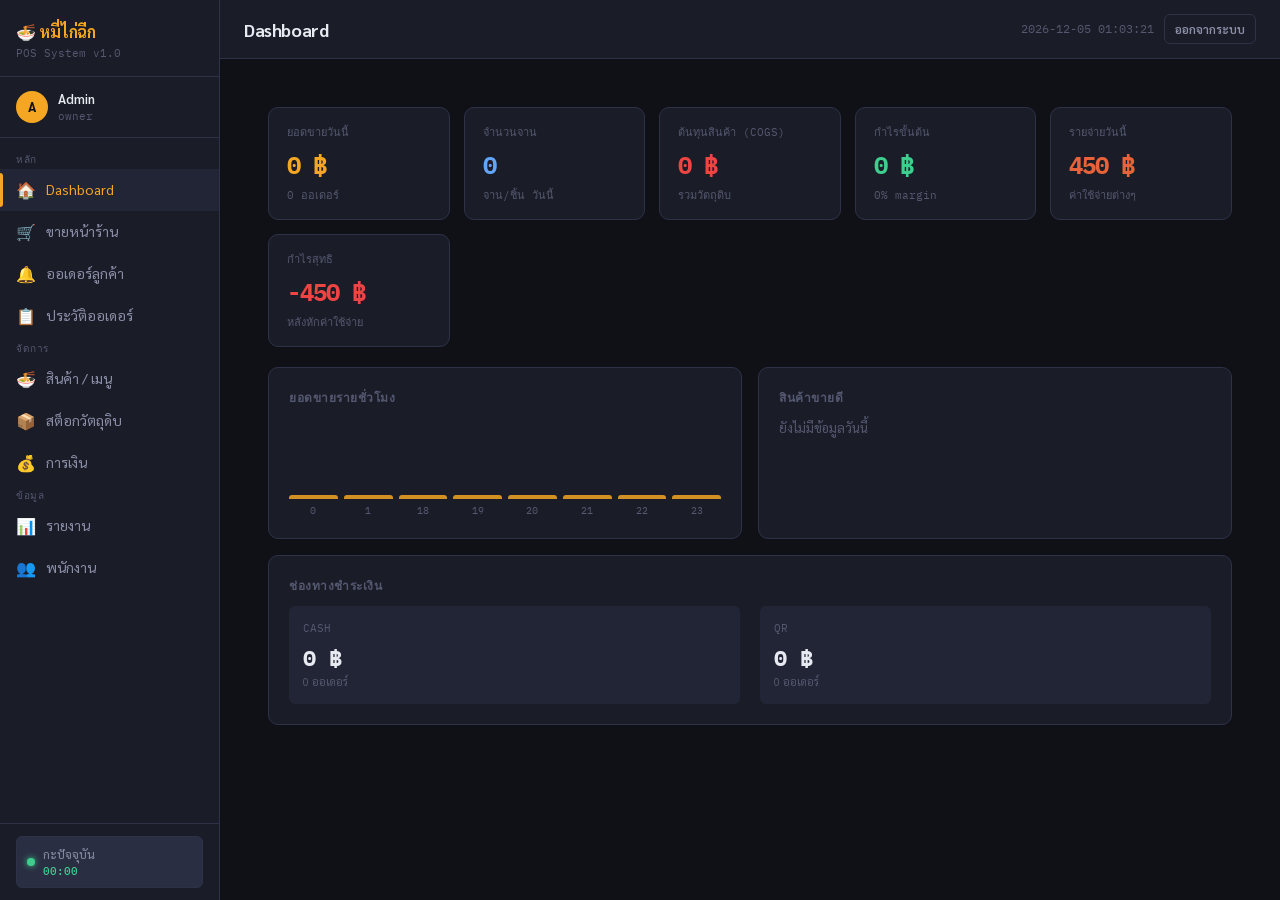
<file: index.html>
<!DOCTYPE html>
<html lang="th">
<head>
<meta charset="UTF-8">
<meta name="viewport" content="width=device-width, initial-scale=1, viewport-fit=cover">
<title>หมี่ไก่ฉีก — Staff</title>
<link href="https://fonts.googleapis.com/css2?family=Sarabun:wght@300;400;500;600;700&family=IBM+Plex+Mono:wght@400;500&display=swap" rel="stylesheet">
<style>
:root {
  --bg: #0f1117;
  --surface: #1a1d27;
  --surface2: #222535;
  --surface3: #2a2e42;
  --border: #2e3248;
  --accent: #f5a623;
  --accent2: #e8623a;
  --green: #3ecf8e;
  --red: #ef4444;
  --blue: #60a5fa;
  --purple: #a78bfa;
  --text: #e8eaf2;
  --text2: #8b8fa8;
  --text3: #545870;
  --mono: 'IBM Plex Mono', monospace;
  --sans: 'Sarabun', sans-serif;
  --radius: 10px;
  --radius-sm: 6px;
  padding-top: env(safe-area-inset-top, 0px);
  padding-bottom: env(safe-area-inset-bottom, 0px);
  box-sizing: border-box;
}
*, *::before, *::after { box-sizing: border-box; margin: 0; padding: 0; }
html, body { height: 100%; background: var(--bg); color: var(--text); font-family: var(--sans); font-size: 15px; line-height: 1.5; }

/* === LAYOUT === */
#app { display: flex; height: 100vh; overflow: hidden; }
#sidebar { width: 220px; min-width: 220px; background: var(--surface); border-right: 1px solid var(--border); display: flex; flex-direction: column; z-index: 10; }
#main { flex: 1; overflow: hidden; display: flex; flex-direction: column; }

/* === SIDEBAR === */
.sidebar-logo { padding: 20px 16px 14px; border-bottom: 1px solid var(--border); }
.sidebar-logo .shop-name { font-weight: 700; font-size: 16px; color: var(--accent); letter-spacing: -0.3px; }
.sidebar-logo .shop-sub { font-size: 11px; color: var(--text3); margin-top: 1px; font-family: var(--mono); }

.sidebar-user { padding: 12px 16px; border-bottom: 1px solid var(--border); display: flex; align-items: center; gap: 10px; }
.user-avatar { width: 32px; height: 32px; border-radius: 50%; background: var(--accent); display: flex; align-items: center; justify-content: center; font-weight: 700; font-size: 13px; color: var(--bg); flex-shrink: 0; }
.user-info .user-name { font-size: 13px; font-weight: 600; }
.user-info .user-role { font-size: 11px; color: var(--text3); font-family: var(--mono); }

.nav-section { padding: 10px 0; flex: 1; overflow-y: auto; }
.nav-label { padding: 4px 16px 2px; font-size: 10px; color: var(--text3); font-family: var(--mono); letter-spacing: 0.5px; text-transform: uppercase; }
.nav-item { display: flex; align-items: center; gap: 10px; padding: 9px 16px; cursor: pointer; color: var(--text2); font-size: 14px; transition: background .15s, color .15s; border-radius: 0; position: relative; }
.nav-item:hover { background: var(--surface2); color: var(--text); }
.nav-item.active { background: var(--surface2); color: var(--accent); }
.nav-item.active::before { content: ''; position: absolute; left: 0; top: 4px; bottom: 4px; width: 3px; background: var(--accent); border-radius: 0 3px 3px 0; }
.nav-icon { font-size: 16px; width: 20px; text-align: center; flex-shrink: 0; }

.sidebar-bottom { padding: 12px 16px; border-top: 1px solid var(--border); }
.shift-badge { background: var(--surface3); border: 1px solid var(--border); border-radius: var(--radius-sm); padding: 8px 10px; display: flex; align-items: center; gap: 8px; }
.shift-dot { width: 8px; height: 8px; border-radius: 50%; background: var(--green); box-shadow: 0 0 6px var(--green); }
.shift-info { font-size: 12px; color: var(--text2); }
.shift-time { font-family: var(--mono); font-size: 11px; color: var(--green); font-weight: 500; }

/* === TOPBAR === */
#topbar { padding: 14px 24px; border-bottom: 1px solid var(--border); display: flex; align-items: center; justify-content: space-between; background: var(--surface); flex-shrink: 0; }
.page-title { font-size: 18px; font-weight: 700; letter-spacing: -0.4px; }
.topbar-right { display: flex; align-items: center; gap: 10px; }

/* === CONTENT === */
#content { flex: 1; overflow-y: auto; padding: 24px; }

/* === CARDS === */
.card { background: var(--surface); border: 1px solid var(--border); border-radius: var(--radius); padding: 20px; }
.card-title { font-size: 12px; font-weight: 600; color: var(--text3); font-family: var(--mono); letter-spacing: 0.5px; text-transform: uppercase; margin-bottom: 12px; }

/* === KPI GRID === */
.kpi-grid { display: grid; grid-template-columns: repeat(auto-fill, minmax(180px, 1fr)); gap: 14px; margin-bottom: 20px; }
.kpi-card { background: var(--surface); border: 1px solid var(--border); border-radius: var(--radius); padding: 16px 18px; }
.kpi-label { font-size: 11px; color: var(--text3); font-family: var(--mono); margin-bottom: 6px; }
.kpi-value { font-size: 24px; font-weight: 700; font-family: var(--mono); letter-spacing: -1px; }
.kpi-sub { font-size: 11px; color: var(--text3); margin-top: 4px; font-family: var(--mono); }
.kpi-value.accent { color: var(--accent); }
.kpi-value.green { color: var(--green); }
.kpi-value.red { color: var(--red); }
.kpi-value.blue { color: var(--blue); }

/* === BUTTONS === */
.btn { padding: 9px 16px; border-radius: var(--radius-sm); border: none; cursor: pointer; font-family: var(--sans); font-size: 14px; font-weight: 600; transition: opacity .15s, transform .08s; display: inline-flex; align-items: center; gap: 6px; }
.btn:active { transform: scale(.97); }
.btn-primary { background: var(--accent); color: var(--bg); }
.btn-primary:hover { opacity: .9; }
.btn-secondary { background: var(--surface3); color: var(--text); border: 1px solid var(--border); }
.btn-secondary:hover { background: var(--surface2); }
.btn-danger { background: var(--red); color: white; }
.btn-success { background: var(--green); color: var(--bg); }
.btn-sm { padding: 6px 10px; font-size: 12px; }
.btn-ghost { background: transparent; color: var(--text2); border: 1px solid var(--border); }
.btn-ghost:hover { background: var(--surface2); color: var(--text); }

/* === BADGE === */
.badge { display: inline-flex; align-items: center; padding: 3px 8px; border-radius: 20px; font-size: 11px; font-weight: 600; font-family: var(--mono); }
.badge-green { background: rgba(62, 207, 142, .15); color: var(--green); }
.badge-red { background: rgba(239, 68, 68, .15); color: var(--red); }
.badge-yellow { background: rgba(245, 166, 35, .15); color: var(--accent); }
.badge-blue { background: rgba(96, 165, 250, .15); color: var(--blue); }
.badge-gray { background: var(--surface3); color: var(--text2); }

/* === TABLE === */
.table-wrap { overflow-x: auto; }
table { width: 100%; border-collapse: collapse; }
thead th { text-align: left; padding: 10px 14px; font-size: 11px; color: var(--text3); font-family: var(--mono); border-bottom: 1px solid var(--border); white-space: nowrap; }
tbody tr { border-bottom: 1px solid var(--border); }
tbody tr:hover { background: var(--surface2); }
tbody td { padding: 12px 14px; font-size: 14px; vertical-align: middle; }
tbody tr:last-child { border-bottom: none; }

/* === FORM === */
.form-group { margin-bottom: 16px; }
.form-label { display: block; font-size: 12px; font-weight: 600; color: var(--text2); margin-bottom: 6px; font-family: var(--mono); }
.form-control { width: 100%; padding: 10px 12px; background: var(--surface2); border: 1px solid var(--border); border-radius: var(--radius-sm); color: var(--text); font-family: var(--sans); font-size: 14px; outline: none; transition: border-color .15s; }
.form-control:focus { border-color: var(--accent); }
select.form-control { cursor: pointer; }
.form-row { display: grid; grid-template-columns: 1fr 1fr; gap: 14px; }

/* === MODAL === */
.modal-backdrop { position: fixed; inset: 0; background: rgba(0,0,0,.7); z-index: 100; display: flex; align-items: center; justify-content: center; padding: 20px; }
.modal { background: var(--surface); border: 1px solid var(--border); border-radius: var(--radius); width: 100%; max-width: 480px; max-height: 90vh; overflow-y: auto; }
.modal-header { padding: 20px 20px 16px; border-bottom: 1px solid var(--border); display: flex; align-items: center; justify-content: space-between; }
.modal-title { font-size: 16px; font-weight: 700; }
.modal-close { background: none; border: none; color: var(--text2); cursor: pointer; font-size: 20px; padding: 4px; line-height: 1; }
.modal-body { padding: 20px; }
.modal-footer { padding: 16px 20px; border-top: 1px solid var(--border); display: flex; gap: 10px; justify-content: flex-end; }

/* === POS LAYOUT === */
.pos-layout { display: grid; grid-template-columns: 1fr 360px; gap: 20px; height: calc(100vh - 73px); overflow: hidden; }
.pos-menu { overflow-y: auto; }
.pos-cart { display: flex; flex-direction: column; background: var(--surface); border: 1px solid var(--border); border-radius: var(--radius); overflow: hidden; }

.menu-grid { display: grid; grid-template-columns: repeat(auto-fill, minmax(160px, 1fr)); gap: 12px; padding-bottom: 20px; }
.menu-item { background: var(--surface); border: 1px solid var(--border); border-radius: var(--radius); padding: 14px; cursor: pointer; transition: border-color .15s, background .15s; }
.menu-item:hover { border-color: var(--accent); background: var(--surface2); }
.menu-item-name { font-weight: 600; font-size: 14px; margin-bottom: 4px; }
.menu-item-price { font-family: var(--mono); font-size: 18px; font-weight: 700; color: var(--accent); }
.menu-item-stock { font-size: 11px; color: var(--text3); margin-top: 4px; font-family: var(--mono); }

.cart-header { padding: 16px; border-bottom: 1px solid var(--border); }
.cart-title { font-size: 13px; font-weight: 700; color: var(--text2); font-family: var(--mono); }
.cart-items { flex: 1; overflow-y: auto; padding: 10px; }
.cart-empty { display: flex; align-items: center; justify-content: center; height: 100%; color: var(--text3); font-size: 13px; flex-direction: column; gap: 8px; }
.cart-row { display: flex; align-items: center; gap: 10px; padding: 10px; border-radius: var(--radius-sm); background: var(--surface2); margin-bottom: 8px; }
.cart-row-name { flex: 1; font-size: 13px; font-weight: 600; }
.cart-row-price { font-family: var(--mono); font-size: 13px; color: var(--accent); white-space: nowrap; }
.qty-control { display: flex; align-items: center; gap: 6px; }
.qty-btn { width: 24px; height: 24px; border-radius: 50%; border: 1px solid var(--border); background: var(--surface3); color: var(--text); cursor: pointer; display: flex; align-items: center; justify-content: center; font-size: 14px; line-height: 1; transition: background .15s; }
.qty-btn:hover { background: var(--accent); color: var(--bg); border-color: var(--accent); }
.qty-num { font-family: var(--mono); font-size: 14px; font-weight: 700; min-width: 20px; text-align: center; }

.cart-footer { padding: 16px; border-top: 1px solid var(--border); }
.cart-summary-row { display: flex; justify-content: space-between; font-size: 13px; margin-bottom: 6px; }
.cart-summary-row.total { font-size: 22px; font-weight: 700; margin-top: 12px; margin-bottom: 0; font-family: var(--mono); }
.cart-summary-row.total .total-label { font-size: 13px; font-weight: 400; color: var(--text2); font-family: var(--sans); }
.cart-summary-row.total .total-val { color: var(--accent); }
.cart-actions { display: flex; gap: 8px; margin-top: 14px; }
.cart-actions .btn { flex: 1; justify-content: center; }

/* === PAYMENT MODAL === */
.payment-methods { display: grid; grid-template-columns: 1fr 1fr; gap: 10px; margin: 16px 0; }
.pay-method { background: var(--surface2); border: 2px solid var(--border); border-radius: var(--radius-sm); padding: 14px; text-align: center; cursor: pointer; transition: border-color .15s, background .15s; }
.pay-method:hover, .pay-method.selected { border-color: var(--accent); background: rgba(245,166,35,.08); }
.pay-method .pay-icon { font-size: 28px; margin-bottom: 6px; }
.pay-method .pay-name { font-size: 13px; font-weight: 600; }
.change-display { background: var(--surface2); border-radius: var(--radius-sm); padding: 14px; margin-top: 12px; display: flex; justify-content: space-between; align-items: center; }
.change-label { font-size: 13px; color: var(--text2); }
.change-val { font-family: var(--mono); font-size: 22px; font-weight: 700; color: var(--green); }

/* === STOCK ALERT === */
.alert { background: rgba(239,68,68,.1); border: 1px solid rgba(239,68,68,.3); border-radius: var(--radius-sm); padding: 12px 14px; display: flex; align-items: center; gap: 10px; font-size: 13px; }
.alert-icon { font-size: 18px; flex-shrink: 0; }

/* === PAGES === */
.page { display: none; }
.page.active { display: flex; flex-direction: column; height: 100%; }
.page-body { flex: 1; overflow-y: auto; padding: 24px; }

/* === RECEIPT === */
.receipt { max-width: 320px; margin: 0 auto; background: var(--surface2); border-radius: var(--radius); padding: 24px; text-align: center; }
.receipt-title { font-size: 20px; font-weight: 700; color: var(--accent); margin-bottom: 4px; }
.receipt-sub { font-size: 11px; color: var(--text3); font-family: var(--mono); }
.receipt-divider { border: none; border-top: 1px dashed var(--border); margin: 16px 0; }
.receipt-row { display: flex; justify-content: space-between; font-size: 13px; margin-bottom: 8px; }
.receipt-total { display: flex; justify-content: space-between; font-size: 18px; font-weight: 700; font-family: var(--mono); margin-top: 12px; }
.receipt-thanks { margin-top: 16px; font-size: 12px; color: var(--text3); }

/* === CHART BARS === */
.bar-chart { display: flex; align-items: flex-end; gap: 6px; height: 100px; padding-top: 10px; }
.bar-col { flex: 1; display: flex; flex-direction: column; align-items: center; gap: 4px; }
.bar-fill { background: var(--accent); border-radius: 3px 3px 0 0; width: 100%; min-height: 4px; opacity: .85; transition: opacity .15s; }
.bar-fill:hover { opacity: 1; }
.bar-label { font-size: 10px; color: var(--text3); font-family: var(--mono); }

/* === MISC === */
.divider { border: none; border-top: 1px solid var(--border); margin: 20px 0; }
.section-header { display: flex; align-items: center; justify-content: space-between; margin-bottom: 16px; }
.section-title { font-size: 16px; font-weight: 700; }
.text-mono { font-family: var(--mono); }
.text-muted { color: var(--text2); }
.text-sm { font-size: 12px; }
.text-right { text-align: right; }
.mb-16 { margin-bottom: 16px; }
.mb-20 { margin-bottom: 20px; }
.gap-10 { display: flex; gap: 10px; }

/* === LOADING === */
.loading { display: flex; align-items: center; justify-content: center; height: 200px; color: var(--text3); font-family: var(--mono); font-size: 13px; flex-direction: column; gap: 12px; }
.spinner { width: 28px; height: 28px; border: 2px solid var(--surface3); border-top-color: var(--accent); border-radius: 50%; animation: spin .8s linear infinite; }
@keyframes spin { to { transform: rotate(360deg); } }

.toast { position: fixed; bottom: 30px; right: 30px; background: var(--surface2); border: 1px solid var(--border); border-radius: var(--radius-sm); padding: 12px 16px; font-size: 14px; z-index: 9999; display: flex; align-items: center; gap: 8px; box-shadow: 0 8px 32px rgba(0,0,0,.4); transition: opacity .3s, transform .3s; }
.toast.success { border-left: 3px solid var(--green); }
.toast.error { border-left: 3px solid var(--red); }

/* scrollbar */
::-webkit-scrollbar { width: 5px; height: 5px; }
::-webkit-scrollbar-track { background: transparent; }
::-webkit-scrollbar-thumb { background: var(--surface3); border-radius: 10px; }

@keyframes pulse { 0%,100% { opacity:1 } 50% { opacity:.4 } }
</style>
</head>
<body>
<div id="app">
  <!-- SIDEBAR -->
  <div id="sidebar">
    <div class="sidebar-logo">
      <div class="shop-name">🍜 หมี่ไก่ฉีก</div>
      <div class="shop-sub">POS System v1.0</div>
    </div>
    <div class="sidebar-user">
      <div class="user-avatar" id="userInitial">A</div>
      <div class="user-info">
        <div class="user-name" id="userName">Admin</div>
        <div class="user-role" id="userRole">owner</div>
      </div>
    </div>
    <div class="nav-section">
      <div class="nav-label">หลัก</div>
      <div class="nav-item active" data-page="dashboard"><span class="nav-icon">🏠</span> Dashboard</div>
      <div class="nav-item" data-page="pos"><span class="nav-icon">🛒</span> ขายหน้าร้าน</div>
      <div class="nav-item" data-page="customer-orders" style="position:relative;"><span class="nav-icon">🔔</span> ออเดอร์ลูกค้า <span id="custOrderBadge" style="display:none;position:absolute;right:12px;top:50%;transform:translateY(-50%);background:var(--red);color:#fff;border-radius:10px;padding:1px 7px;font-size:11px;font-weight:800;font-family:var(--mono);"></span></div>
      <div class="nav-item" data-page="orders"><span class="nav-icon">📋</span> ประวัติออเดอร์</div>
      <div class="nav-label">จัดการ</div>
      <div class="nav-item" data-page="products"><span class="nav-icon">🍜</span> สินค้า / เมนู</div>
      <div class="nav-item" data-page="inventory"><span class="nav-icon">📦</span> สต็อกวัตถุดิบ</div>
      <div class="nav-item" data-page="finance"><span class="nav-icon">💰</span> การเงิน</div>
      <div class="nav-label">ข้อมูล</div>
      <div class="nav-item" data-page="reports"><span class="nav-icon">📊</span> รายงาน</div>
      <div class="nav-item" data-page="employees"><span class="nav-icon">👥</span> พนักงาน</div>
    </div>
    <div class="sidebar-bottom">
      <div class="shift-badge">
        <div class="shift-dot"></div>
        <div>
          <div class="shift-info">กะปัจจุบัน</div>
          <div class="shift-time" id="shiftTime">--:--</div>
        </div>
      </div>
    </div>
  </div>

  <!-- MAIN -->
  <div id="main">
    <div id="topbar">
      <div class="page-title" id="pageTitle">Dashboard</div>
      <div class="topbar-right">
        <span id="currentDateTime" class="text-mono" style="font-size:12px;color:var(--text3);"></span>
        <button class="btn btn-ghost btn-sm" id="topLogoutBtn">ออกจากระบบ</button>
      </div>
    </div>
    <div id="content">
      <!-- DASHBOARD PAGE -->
      <div id="page-dashboard" class="page active">
        <div class="page-body">
          <div id="dashboardContent"><div class="loading"><div class="spinner"></div>กำลังโหลด...</div></div>
        </div>
      </div>

      <!-- POS PAGE -->
      <div id="page-pos" class="page">
        <div style="padding:0;flex:1;overflow:hidden;">
          <div class="pos-layout" style="padding:20px;height:calc(100vh - 73px);">
            <div class="pos-menu">
              <div class="section-header mb-16">
                <div class="section-title">เมนู</div>
                <span class="text-muted text-sm text-mono" id="menuStockNote"></span>
              </div>
              <div class="menu-grid" id="menuGrid"><div class="loading"><div class="spinner"></div></div></div>
            </div>
            <div class="pos-cart">
              <div class="cart-header">
                <div class="cart-title">🧾 ออเดอร์ปัจจุบัน</div>
              </div>
              <div class="cart-items" id="cartItems">
                <div class="cart-empty">🛒<span>ยังไม่มีสินค้า<br>คลิกเมนูเพื่อเพิ่ม</span></div>
              </div>
              <div class="cart-footer">
                <div class="cart-summary-row"><span class="text-muted">รายการ</span><span class="text-mono" id="cartItemCount">0 รายการ</span></div>
                <div class="cart-summary-row"><span class="text-muted">ส่วนลด</span><span class="text-mono" id="cartDiscount">0 ฿</span></div>
                <div class="cart-summary-row total"><span class="total-label">ยอดรวม</span><span class="total-val" id="cartTotal">0 ฿</span></div>
                <div class="cart-actions">
                  <button class="btn btn-secondary" id="clearCartBtn">🗑️ ล้าง</button>
                  <button class="btn btn-primary" id="checkoutBtn">💳 ชำระเงิน</button>
                </div>
              </div>
            </div>
          </div>
        </div>
      </div>

      <!-- ORDERS PAGE -->
      <div id="page-orders" class="page">
        <div class="page-body">
          <div class="section-header mb-20">
            <div class="section-title">ประวัติออเดอร์</div>
            <button class="btn btn-ghost btn-sm" onclick="resetCollection('orders','ประวัติออเดอร์ทั้งหมด')">🗑️ ล้างประวัติ</button>
          </div>
          <div class="card">
            <div class="table-wrap" id="ordersTable"><div class="loading"><div class="spinner"></div></div></div>
          </div>
        </div>
      </div>

      <!-- CUSTOMER ORDERS PAGE -->
      <div id="page-customer-orders" class="page">
        <div class="page-body">
          <div class="section-header mb-20">
            <div class="section-title">ออเดอร์จากลูกค้า</div>
            <button class="btn btn-secondary btn-sm" id="refreshCustOrdersBtn">🔄 รีเฟรช</button>
          </div>
          <div id="custOrdersContent"><div class="loading"><div class="spinner"></div>กำลังโหลด...</div></div>
        </div>
      </div>

      <!-- PRODUCTS PAGE -->
      <div id="page-products" class="page">
        <div class="page-body">
          <div class="section-header mb-20">
            <div class="section-title">สินค้า / เมนู</div>
            <div class="gap-10">
              <button class="btn btn-ghost btn-sm" onclick="resetCollection('products','สินค้า/เมนู')">🗑️ รีเซ็ต</button>
              <button class="btn btn-primary btn-sm" id="addProductBtn">+ เพิ่มสินค้า</button>
            </div>
          </div>
          <div class="card">
            <div class="table-wrap" id="productsTable"><div class="loading"><div class="spinner"></div></div></div>
          </div>
        </div>
      </div>

      <!-- INVENTORY PAGE -->
      <div id="page-inventory" class="page">
        <div class="page-body">
          <div class="section-header mb-20">
            <div class="section-title">สต็อกวัตถุดิบ</div>
            <div class="gap-10">
              <button class="btn btn-ghost btn-sm" onclick="resetCollection('ingredients','สต็อกวัตถุดิบ')">🗑️ รีเซ็ต</button>
              <button class="btn btn-secondary btn-sm" id="adjustStockBtn">📝 ปรับสต็อก</button>
              <button class="btn btn-primary btn-sm" id="stockInBtn">+ รับของเข้า</button>
            </div>
          </div>
          <div id="stockAlerts" style="margin-bottom:16px;"></div>
          <div class="card">
            <div class="table-wrap" id="inventoryTable"><div class="loading"><div class="spinner"></div></div></div>
          </div>
        </div>
      </div>

      <!-- FINANCE PAGE -->
      <div id="page-finance" class="page">
        <div class="page-body">
          <div class="section-header mb-20">
            <div class="section-title">การเงิน</div>
            <div class="gap-10">
              <button class="btn btn-ghost btn-sm" onclick="resetCollection('expenses','รายจ่ายทั้งหมด')">🗑️ ล้างรายจ่าย</button>
              <button class="btn btn-primary btn-sm" id="addExpenseBtn">+ บันทึกรายจ่าย</button>
            </div>
          </div>
          <div id="financeContent"><div class="loading"><div class="spinner"></div></div></div>
        </div>
      </div>

      <!-- REPORTS PAGE -->
      <div id="page-reports" class="page">
        <div class="page-body">
          <div class="section-header mb-20">
            <div class="section-title">รายงาน</div>
          </div>
          <div id="reportsContent"><div class="loading"><div class="spinner"></div></div></div>
        </div>
      </div>

      <!-- EMPLOYEES PAGE -->
      <div id="page-employees" class="page">
        <div class="page-body">
          <div class="section-header mb-20">
            <div class="section-title">พนักงาน</div>
            <div class="gap-10">
              <button class="btn btn-ghost btn-sm" onclick="resetCollection('employees','รายชื่อพนักงาน')">🗑️ รีเซ็ต</button>
              <button class="btn btn-primary btn-sm" id="addEmployeeBtn">+ เพิ่มพนักงาน</button>
            </div>
          </div>
          <div class="card">
            <div class="table-wrap" id="employeesTable"><div class="loading"><div class="spinner"></div></div></div>
          </div>
        </div>
      </div>
    </div>
  </div>
</div>

<!-- PAYMENT MODAL -->
<div class="modal-backdrop" id="paymentModal" style="display:none;">
  <div class="modal">
    <div class="modal-header">
      <div class="modal-title">💳 ชำระเงิน</div>
      <button class="modal-close" id="closePaymentModal">✕</button>
    </div>
    <div class="modal-body">
      <div style="text-align:center;margin-bottom:16px;">
        <div style="font-size:12px;color:var(--text3);margin-bottom:4px;">ยอดที่ต้องชำระ</div>
        <div style="font-size:36px;font-weight:800;font-family:var(--mono);color:var(--accent);" id="payTotalDisplay">0 ฿</div>
      </div>
      <div class="form-group">
        <label class="form-label">ช่องทางชำระเงิน</label>
        <div class="payment-methods">
          <div class="pay-method selected" data-method="cash">
            <div class="pay-icon">💵</div>
            <div class="pay-name">เงินสด</div>
          </div>
          <div class="pay-method" data-method="qr">
            <div class="pay-icon">📱</div>
            <div class="pay-name">QR Payment</div>
          </div>
        </div>
      </div>
      <div id="cashInputArea">
        <div class="form-group">
          <label class="form-label">รับเงินมา (฿)</label>
          <input type="number" class="form-control" id="cashReceived" placeholder="0">
        </div>
        <div class="change-display">
          <span class="change-label">เงินทอน</span>
          <span class="change-val" id="changeDisplay">0 ฿</span>
        </div>
      </div>
    </div>
    <div class="modal-footer">
      <button class="btn btn-secondary" id="cancelPayBtn">ยกเลิก</button>
      <button class="btn btn-success" id="confirmPayBtn">✅ ยืนยันชำระ</button>
    </div>
  </div>
</div>

<!-- GENERIC MODAL -->
<div class="modal-backdrop" id="genericModal" style="display:none;">
  <div class="modal">
    <div class="modal-header">
      <div class="modal-title" id="genericModalTitle">Modal</div>
      <button class="modal-close" id="closeGenericModal">✕</button>
    </div>
    <div class="modal-body" id="genericModalBody"></div>
    <div class="modal-footer" id="genericModalFooter"></div>
  </div>
</div>

<!-- RECEIPT MODAL -->
<div class="modal-backdrop" id="receiptModal" style="display:none;">
  <div class="modal">
    <div class="modal-header">
      <div class="modal-title">✅ ชำระเงินสำเร็จ</div>
    </div>
    <div class="modal-body" id="receiptContent"></div>
    <div class="modal-footer">
      <button class="btn btn-primary" id="closeReceiptBtn" style="width:100%;justify-content:center;">ปิดและออเดอร์ต่อไป</button>
    </div>
  </div>
</div>

<div class="toast" id="toast" style="display:none;"></div>

<script>
// ===================== STATE =====================
let db = null;
let currentPage = 'dashboard';
let cart = [];
let selectedPayMethod = 'cash';
let currentUser = { name: 'Admin', role: 'owner', initial: 'A' };
let shiftStart = new Date();

// ===================== SEED DATA =====================
const SEED = {
  products: [
    { id: 'p1', name: 'หมี่ไก่ฉีก', price: 49, cost: 20.41, category: 'หมี่', status: 'active',
      recipe: [{ ing: 'chicken', qty: 100, unit: 'g' }, { ing: 'noodles', qty: 80, unit: 'g' }, { ing: 'veg', qty: 20, unit: 'g' }, { ing: 'box', qty: 1, unit: 'ชิ้น' }] },
    { id: 'p2', name: 'หมี่ไก่ฉีก + พิเศษ', price: 59, cost: 25.00, category: 'หมี่', status: 'active',
      recipe: [{ ing: 'chicken', qty: 130, unit: 'g' }, { ing: 'noodles', qty: 80, unit: 'g' }, { ing: 'veg', qty: 20, unit: 'g' }, { ing: 'box', qty: 1, unit: 'ชิ้น' }] },
    { id: 'p3', name: 'น้ำซุปไก่', price: 15, cost: 5.00, category: 'เครื่องดื่ม', status: 'active',
      recipe: [{ ing: 'chicken_stock', qty: 200, unit: 'ml' }] },
    { id: 'p4', name: 'ไข่ต้ม', price: 10, cost: 3.50, category: 'ท็อปปิ้ง', status: 'active',
      recipe: [{ ing: 'egg', qty: 1, unit: 'ฟอง' }] },
  ],
  ingredients: [
    { id: 'chicken', name: 'อกไก่', qty: 5000, unit: 'g', cost_per_unit: 0.085, min_stock: 2000, category: 'โปรตีน' },
    { id: 'noodles', name: 'หมี่ขาว', qty: 4000, unit: 'g', cost_per_unit: 0.02, min_stock: 1500, category: 'แป้ง' },
    { id: 'veg', name: 'ผัก', qty: 800, unit: 'g', cost_per_unit: 0.015, min_stock: 500, category: 'ผัก' },
    { id: 'box', name: 'กล่องใส่อาหาร', qty: 60, unit: 'ชิ้น', cost_per_unit: 1.5, min_stock: 50, category: 'แพ็คเกจ' },
    { id: 'chicken_stock', name: 'น้ำซุปไก่', qty: 5000, unit: 'ml', cost_per_unit: 0.005, min_stock: 2000, category: 'ซุป' },
    { id: 'egg', name: 'ไข่ไก่', qty: 30, unit: 'ฟอง', cost_per_unit: 3.5, min_stock: 10, category: 'โปรตีน' },
  ],
  orders: [],
  expenses: [
    { id: 'e1', date: new Date().toISOString().split('T')[0], category: 'Gas', amount: 300, description: 'ค่าแก๊ส', by: 'Admin' },
    { id: 'e2', date: new Date().toISOString().split('T')[0], category: 'Packaging', amount: 150, description: 'ซื้อกล่องเพิ่ม', by: 'Admin' },
  ],
  employees: [
    { id: 'emp1', name: 'สมชาย ใจดี', username: 'admin', role: 'owner', status: 'active', start_date: '2024-01-01' },
    { id: 'emp2', name: 'สมหญิง รักดี', username: 'manager01', role: 'manager', status: 'active', start_date: '2024-03-15' },
    { id: 'emp3', name: 'ก้อย พนักงาน', username: 'staff01', role: 'staff', status: 'active', start_date: '2024-06-01' },
  ]
};

// ===================== DB =====================
async function initDB() {
  try {
    db = await claude.use('db');
    if (!db) throw new Error('db null');
    // Check if seeded
    const check = await db.doc('meta/seeded').get();
    if (!check.exists) {
      await seedData();
    }
    return true;
  } catch (e) {
    console.warn('DB unavailable, using localStorage fallback:', e);
    db = null;
    // localStorage fallback
    if (!localStorage.getItem('pos_seeded')) {
      localStorage.setItem('pos_products', JSON.stringify(SEED.products));
      localStorage.setItem('pos_ingredients', JSON.stringify(SEED.ingredients));
      localStorage.setItem('pos_orders', JSON.stringify(SEED.orders));
      localStorage.setItem('pos_expenses', JSON.stringify(SEED.expenses));
      localStorage.setItem('pos_employees', JSON.stringify(SEED.employees));
      localStorage.setItem('pos_seeded', '1');
    }
    return false;
  }
}

async function seedData() {
  if (!db) return;
  const batch = [];
  SEED.products.forEach(p => batch.push(db.doc(`products/${p.id}`).set(p)));
  SEED.ingredients.forEach(i => batch.push(db.doc(`ingredients/${i.id}`).set(i)));
  SEED.expenses.forEach(e => batch.push(db.doc(`expenses/${e.id}`).set(e)));
  SEED.employees.forEach(e => batch.push(db.doc(`employees/${e.id}`).set(e)));
  batch.push(db.doc('meta/seeded').set({ at: new Date().toISOString() }));
  await Promise.all(batch);
}

// ===================== DATA ACCESS =====================
async function getCollection(name) {
  if (db) {
    try {
      const snap = await db.collection(name).get();
      return snap.docs.map(d => ({ id: d.id, ...d.data() }));
    } catch(e) { return []; }
  } else {
    return JSON.parse(localStorage.getItem(`pos_${name}`) || '[]');
  }
}

async function setDoc(col, id, data) {
  if (db) {
    await db.doc(`${col}/${id}`).set(data);
  } else {
    const arr = JSON.parse(localStorage.getItem(`pos_${col}`) || '[]');
    const idx = arr.findIndex(x => x.id === id);
    if (idx >= 0) arr[idx] = { id, ...data }; else arr.push({ id, ...data });
    localStorage.setItem(`pos_${col}`, JSON.stringify(arr));
  }
}

async function updateDoc(col, id, data) {
  if (db) {
    await db.doc(`${col}/${id}`).update(data);
  } else {
    const arr = JSON.parse(localStorage.getItem(`pos_${col}`) || '[]');
    const idx = arr.findIndex(x => x.id === id);
    if (idx >= 0) arr[idx] = { ...arr[idx], ...data };
    localStorage.setItem(`pos_${col}`, JSON.stringify(arr));
  }
}

async function deleteDoc(col, id) {
  if (db) {
    await db.doc(`${col}/${id}`).delete();
  } else {
    const arr = JSON.parse(localStorage.getItem(`pos_${col}`) || '[]').filter(x => x.id !== id);
    localStorage.setItem(`pos_${col}`, JSON.stringify(arr));
  }
}

// ===================== TOAST =====================
function showToast(msg, type = 'success') {
  const t = document.getElementById('toast');
  t.className = `toast ${type}`;
  t.innerHTML = `${type === 'success' ? '✅' : '❌'} ${msg}`;
  t.style.display = 'flex';
  setTimeout(() => { t.style.display = 'none'; }, 2500);
}

// ===================== NAVIGATION =====================
function navigate(page) {
  document.querySelectorAll('.nav-item').forEach(n => n.classList.remove('active'));
  document.querySelector(`[data-page="${page}"]`)?.classList.add('active');
  document.querySelectorAll('.page').forEach(p => p.classList.remove('active'));
  document.getElementById(`page-${page}`)?.classList.add('active');
  currentPage = page;
  const titles = { dashboard: 'Dashboard', pos: 'ขายหน้าร้าน', 'customer-orders': 'ออเดอร์จากลูกค้า 🔔', orders: 'ประวัติออเดอร์', products: 'สินค้า / เมนู', inventory: 'สต็อกวัตถุดิบ', finance: 'การเงิน', reports: 'รายงาน', employees: 'พนักงาน' };
  document.getElementById('pageTitle').textContent = titles[page] || page;
  renderPage(page);
}

document.querySelectorAll('.nav-item').forEach(n => {
  n.addEventListener('click', () => navigate(n.dataset.page));
});

// ===================== DATE/TIME =====================
function updateClock() {
  const now = new Date();
  const pad = n => String(n).padStart(2, '0');
  const dateStr = `${now.getFullYear()}-${pad(now.getMonth()+1)}-${pad(now.getDate())} ${pad(now.getHours())}:${pad(now.getMinutes())}:${pad(now.getSeconds())}`;
  document.getElementById('currentDateTime').textContent = dateStr;
  const shiftHours = Math.floor((now - shiftStart) / 3600000);
  const shiftMins = Math.floor((now - shiftStart) % 3600000 / 60000);
  document.getElementById('shiftTime').textContent = `${pad(shiftHours)}:${pad(shiftMins)}`;
}

// ===================== FORMAT =====================
function fmt(n) { return Number(n||0).toLocaleString('th-TH', { minimumFractionDigits: 0, maximumFractionDigits: 2 }); }
function genId(prefix) { return prefix + Date.now() + Math.floor(Math.random()*1000); }
function today() { return new Date().toISOString().split('T')[0]; }

// ===================== RENDER PAGES =====================
async function renderPage(page) {
  if (page === 'dashboard') await renderDashboard();
  else if (page === 'pos') await renderPOS();
  else if (page === 'customer-orders') await renderCustomerOrders();
  else if (page === 'orders') await renderOrders();
  else if (page === 'products') await renderProducts();
  else if (page === 'inventory') await renderInventory();
  else if (page === 'finance') await renderFinance();
  else if (page === 'reports') await renderReports();
  else if (page === 'employees') await renderEmployees();
}

// === DASHBOARD ===
async function renderDashboard() {
  const [orders, expenses, products] = await Promise.all([
    getCollection('orders'), getCollection('expenses'), getCollection('products')
  ]);
  // นับทั้ง completed (Staff POS) และ paid (ออเดอร์ลูกค้าที่ชำระแล้ว)
  const todayOrders = orders.filter(o => o.date === today() && (o.status === 'completed' || o.status === 'paid'));
  const todayRevenue = todayOrders.reduce((s, o) => s + o.total, 0);
  const todayCOGS = todayOrders.reduce((s, o) => s + (o.cogs || 0), 0);
  const todayGrossProfit = todayRevenue - todayCOGS;
  const todayExpenses = expenses.filter(e => e.date === today()).reduce((s, e) => s + e.amount, 0);
  const todayNetProfit = todayGrossProfit - todayExpenses;
  const totalOrders = todayOrders.length;
  const totalUnits = todayOrders.reduce((s, o) => s + o.items.reduce((a, i) => a + i.qty, 0), 0);

  // Sales by hour (last 8h)
  const hourBuckets = {};
  const now = new Date();
  for (let i = 7; i >= 0; i--) {
    const h = new Date(now - i * 3600000).getHours();
    hourBuckets[h] = 0;
  }
  todayOrders.forEach(o => {
    const h = new Date(o.created_at).getHours();
    if (h in hourBuckets) hourBuckets[h] += o.total;
  });
  const maxBar = Math.max(...Object.values(hourBuckets), 1);

  // Top products
  const prodSales = {};
  todayOrders.forEach(o => o.items.forEach(i => {
    prodSales[i.name] = (prodSales[i.name] || 0) + i.qty;
  }));
  const topProds = Object.entries(prodSales).sort((a,b) => b[1]-a[1]).slice(0,5);

  document.getElementById('dashboardContent').innerHTML = `
    <div class="kpi-grid">
      <div class="kpi-card"><div class="kpi-label">ยอดขายวันนี้</div><div class="kpi-value accent">${fmt(todayRevenue)} ฿</div><div class="kpi-sub">${totalOrders} ออเดอร์</div></div>
      <div class="kpi-card"><div class="kpi-label">จำนวนจาน</div><div class="kpi-value blue">${totalUnits}</div><div class="kpi-sub">จาน/ชิ้น วันนี้</div></div>
      <div class="kpi-card"><div class="kpi-label">ต้นทุนสินค้า (COGS)</div><div class="kpi-value red">${fmt(todayCOGS)} ฿</div><div class="kpi-sub">รวมวัตถุดิบ</div></div>
      <div class="kpi-card"><div class="kpi-label">กำไรขั้นต้น</div><div class="kpi-value green">${fmt(todayGrossProfit)} ฿</div><div class="kpi-sub">${todayRevenue > 0 ? fmt(todayGrossProfit/todayRevenue*100) : 0}% margin</div></div>
      <div class="kpi-card"><div class="kpi-label">รายจ่ายวันนี้</div><div class="kpi-value" style="color:var(--accent2)">${fmt(todayExpenses)} ฿</div><div class="kpi-sub">ค่าใช้จ่ายต่างๆ</div></div>
      <div class="kpi-card"><div class="kpi-label">กำไรสุทธิ</div><div class="kpi-value ${todayNetProfit >= 0 ? 'green' : 'red'}">${fmt(todayNetProfit)} ฿</div><div class="kpi-sub">หลังหักค่าใช้จ่าย</div></div>
    </div>
    <div style="display:grid;grid-template-columns:1fr 1fr;gap:16px;margin-bottom:16px;">
      <div class="card">
        <div class="card-title">ยอดขายรายชั่วโมง</div>
        <div class="bar-chart">
          ${Object.entries(hourBuckets).map(([h, v]) => `
            <div class="bar-col">
              <div class="bar-fill" style="height:${Math.max(v/maxBar*80,v>0?8:2)}px" title="${h}:00 — ${fmt(v)}฿"></div>
              <div class="bar-label">${h}</div>
            </div>`).join('')}
        </div>
      </div>
      <div class="card">
        <div class="card-title">สินค้าขายดี</div>
        ${topProds.length ? topProds.map((p,i) => `
          <div style="display:flex;align-items:center;gap:10px;margin-bottom:10px;">
            <span class="text-mono" style="color:var(--accent);font-size:12px;width:16px">${i+1}</span>
            <span style="flex:1;font-size:13px">${p[0]}</span>
            <span class="badge badge-blue">${p[1]} จาน</span>
          </div>`).join('') : '<div style="color:var(--text3);font-size:13px;">ยังไม่มีข้อมูลวันนี้</div>'}
      </div>
    </div>
    <div class="card">
      <div class="card-title">ช่องทางชำระเงิน</div>
      <div style="display:flex;gap:20px;flex-wrap:wrap;margin-top:8px;">
        ${['cash','qr'].map(m => {
          const ords = todayOrders.filter(o => o.payment_method === m);
          const total = ords.reduce((s,o) => s+o.total, 0);
          return `<div style="flex:1;min-width:140px;background:var(--surface2);border-radius:var(--radius-sm);padding:14px;"><div style="font-size:11px;color:var(--text3);font-family:var(--mono);margin-bottom:4px;">${m.toUpperCase()}</div><div style="font-size:22px;font-weight:700;font-family:var(--mono)">${fmt(total)} ฿</div><div style="font-size:11px;color:var(--text3)">${ords.length} ออเดอร์</div></div>`;
        }).join('')}
      </div>
    </div>
  `;
}

// === POS ===
async function renderPOS() {
  const [products, ingredients] = await Promise.all([getCollection('products'), getCollection('ingredients')]);
  const activeProducts = products.filter(p => p.status === 'active');
  document.getElementById('menuGrid').innerHTML = activeProducts.map(p => {
    const ingMap = {};
    ingredients.forEach(i => ingMap[i.id] = i);
    const canMake = canMakeProduct(p, ingMap, 1);
    return `
      <div class="menu-item ${!canMake ? 'menu-item-out' : ''}" onclick="${canMake ? `addToCart('${p.id}','${p.name}',${p.price},${p.cost})` : ''}">
        <div class="menu-item-name">${p.name}</div>
        <div class="menu-item-price">${fmt(p.price)} ฿</div>
        <div class="menu-item-stock">${canMake ? `ต้นทุน ${fmt(p.cost)} ฿` : '<span style="color:var(--red)">วัตถุดิบไม่พอ</span>'}</div>
      </div>`;
  }).join('');
  renderCart();
}

function canMakeProduct(product, ingMap, qty) {
  if (!product.recipe) return true;
  return product.recipe.every(r => {
    const ing = ingMap[r.ing];
    return ing && ing.qty >= r.qty * qty;
  });
}

function addToCart(id, name, price, cost) {
  const existing = cart.find(c => c.id === id);
  if (existing) existing.qty++;
  else cart.push({ id, name, price, cost, qty: 1 });
  renderCart();
}

function renderCart() {
  const el = document.getElementById('cartItems');
  if (!cart.length) {
    el.innerHTML = '<div class="cart-empty">🛒<span>ยังไม่มีสินค้า<br>คลิกเมนูเพื่อเพิ่ม</span></div>';
  } else {
    el.innerHTML = cart.map((item, idx) => `
      <div class="cart-row">
        <div style="flex:1">
          <div class="cart-row-name">${item.name}</div>
          <div style="font-size:11px;color:var(--text3);font-family:var(--mono)">${fmt(item.price)} ฿/ชิ้น</div>
        </div>
        <div class="qty-control">
          <button class="qty-btn" onclick="changeQty(${idx},-1)">−</button>
          <span class="qty-num">${item.qty}</span>
          <button class="qty-btn" onclick="changeQty(${idx},1)">+</button>
        </div>
        <div class="cart-row-price">${fmt(item.price * item.qty)} ฿</div>
      </div>`).join('');
  }
  const total = cart.reduce((s, i) => s + i.price * i.qty, 0);
  const count = cart.reduce((s, i) => s + i.qty, 0);
  document.getElementById('cartTotal').textContent = `${fmt(total)} ฿`;
  document.getElementById('cartItemCount').textContent = `${count} รายการ`;
}

function changeQty(idx, delta) {
  cart[idx].qty += delta;
  if (cart[idx].qty <= 0) cart.splice(idx, 1);
  renderCart();
}

document.getElementById('clearCartBtn').onclick = () => { cart = []; renderCart(); };
document.getElementById('checkoutBtn').onclick = () => {
  if (!cart.length) { showToast('กรุณาเพิ่มสินค้าก่อน', 'error'); return; }
  const total = cart.reduce((s, i) => s + i.price * i.qty, 0);
  document.getElementById('payTotalDisplay').textContent = `${fmt(total)} ฿`;
  document.getElementById('cashReceived').value = '';
  document.getElementById('changeDisplay').textContent = '0 ฿';
  selectedPayMethod = 'cash';
  document.querySelectorAll('.pay-method').forEach(m => m.classList.toggle('selected', m.dataset.method === 'cash'));
  document.getElementById('cashInputArea').style.display = 'block';
  document.getElementById('paymentModal').style.display = 'flex';
};

document.querySelectorAll('.pay-method').forEach(m => {
  m.onclick = () => {
    selectedPayMethod = m.dataset.method;
    document.querySelectorAll('.pay-method').forEach(x => x.classList.remove('selected'));
    m.classList.add('selected');
    document.getElementById('cashInputArea').style.display = selectedPayMethod === 'cash' ? 'block' : 'none';
  };
});

document.getElementById('cashReceived').oninput = () => {
  const total = cart.reduce((s, i) => s + i.price * i.qty, 0);
  const received = parseFloat(document.getElementById('cashReceived').value) || 0;
  const change = received - total;
  document.getElementById('changeDisplay').textContent = `${fmt(Math.max(0, change))} ฿`;
  document.getElementById('changeDisplay').style.color = change >= 0 ? 'var(--green)' : 'var(--red)';
};

document.getElementById('closePaymentModal').onclick = () => document.getElementById('paymentModal').style.display = 'none';
document.getElementById('cancelPayBtn').onclick = () => document.getElementById('paymentModal').style.display = 'none';

document.getElementById('confirmPayBtn').onclick = async () => {
  const total = cart.reduce((s, i) => s + i.price * i.qty, 0);
  const cogs = cart.reduce((s, i) => s + (i.cost || 0) * i.qty, 0);
  if (selectedPayMethod === 'cash') {
    const received = parseFloat(document.getElementById('cashReceived').value) || 0;
    if (received < total) { showToast('รับเงินมาไม่พอ!', 'error'); return; }
  }
  const order = {
    id: genId('ord'), date: today(), created_at: new Date().toISOString(),
    items: cart.map(c => ({ id: c.id, name: c.name, price: c.price, cost: c.cost, qty: c.qty })),
    total, cogs, gross_profit: total - cogs,
    payment_method: selectedPayMethod, status: 'completed',
    by: currentUser.name
  };
  await setDoc('orders', order.id, order);
  // Deduct stock
  const products = await getCollection('products');
  const ingredients = await getCollection('ingredients');
  const ingMap = {};
  ingredients.forEach(i => ingMap[i.id] = { ...i });
  for (const cartItem of cart) {
    const prod = products.find(p => p.id === cartItem.id);
    if (prod && prod.recipe) {
      for (const r of prod.recipe) {
        if (ingMap[r.ing]) {
          ingMap[r.ing].qty = Math.max(0, ingMap[r.ing].qty - r.qty * cartItem.qty);
          await updateDoc('ingredients', r.ing, { qty: ingMap[r.ing].qty });
        }
      }
    }
  }
  document.getElementById('paymentModal').style.display = 'none';
  // Receipt
  const received = selectedPayMethod === 'cash' ? parseFloat(document.getElementById('cashReceived').value) : total;
  document.getElementById('receiptContent').innerHTML = `
    <div class="receipt">
      <div class="receipt-title">🍜 หมี่ไก่ฉีก</div>
      <div class="receipt-sub">Order #${order.id.slice(-6).toUpperCase()}</div>
      <div class="receipt-sub">${new Date().toLocaleString('th-TH')}</div>
      <hr class="receipt-divider">
      ${order.items.map(i => `<div class="receipt-row"><span>${i.name} × ${i.qty}</span><span class="text-mono">${fmt(i.price * i.qty)} ฿</span></div>`).join('')}
      <hr class="receipt-divider">
      <div class="receipt-total"><span>ยอดรวม</span><span>${fmt(total)} ฿</span></div>
      ${selectedPayMethod === 'cash' ? `<div class="receipt-row" style="margin-top:8px;color:var(--text2)"><span>รับมา</span><span class="text-mono">${fmt(received)} ฿</span></div><div class="receipt-row" style="color:var(--green)"><span>เงินทอน</span><span class="text-mono">${fmt(received - total)} ฿</span></div>` : `<div class="receipt-row" style="margin-top:8px;color:var(--text2)"><span>ชำระด้วย</span><span>QR Payment</span></div>`}
      <div class="receipt-thanks">ขอบคุณที่ใช้บริการ 🙏</div>
    </div>`;
  document.getElementById('receiptModal').style.display = 'flex';
  cart = [];
  renderCart();
};

document.getElementById('closeReceiptBtn').onclick = () => {
  document.getElementById('receiptModal').style.display = 'none';
  renderDashboard();
};

// === ORDERS ===
async function renderOrders() {
  const orders = await getCollection('orders');
  const sorted = orders.sort((a, b) => new Date(b.created_at) - new Date(a.created_at));
  document.getElementById('ordersTable').innerHTML = `
    <table>
      <thead><tr><th>Order ID</th><th>วันที่</th><th>เวลา</th><th>รายการ</th><th>ยอดรวม</th><th>กำไรขั้นต้น</th><th>ช่องทาง</th><th>โดย</th><th>สถานะ</th></tr></thead>
      <tbody>
        ${sorted.length ? sorted.map(o => `<tr>
          <td class="text-mono" style="font-size:12px">${o.id.slice(-8).toUpperCase()}</td>
          <td>${o.date}</td>
          <td class="text-mono">${new Date(o.created_at).toLocaleTimeString('th-TH')}</td>
          <td>${o.items.map(i => `${i.name} ×${i.qty}`).join(', ')}</td>
          <td class="text-mono" style="color:var(--accent)">${fmt(o.total)} ฿</td>
          <td class="text-mono" style="color:var(--green)">${fmt(o.gross_profit||0)} ฿</td>
          <td><span class="badge ${o.payment_method==='qr'?'badge-blue':'badge-green'}">${o.payment_method?.toUpperCase()}</span></td>
          <td style="color:var(--text2)">${o.by||'-'}</td>
          <td><span class="badge badge-green">${o.status}</span></td>
        </tr>`).join('') : '<tr><td colspan="9" style="text-align:center;color:var(--text3);padding:32px;">ยังไม่มีออเดอร์</td></tr>'}
      </tbody>
    </table>`;
}

// === PRODUCTS ===
async function renderProducts() {
  const products = await getCollection('products');
  document.getElementById('productsTable').innerHTML = `
    <table>
      <thead><tr><th>ชื่อสินค้า</th><th>หมวดหมู่</th><th>ราคาขาย</th><th>ต้นทุน</th><th>กำไร</th><th>Margin</th><th>สถานะ</th><th>จัดการ</th></tr></thead>
      <tbody>
        ${products.map(p => {
          const profit = p.price - p.cost;
          const margin = p.price > 0 ? profit / p.price * 100 : 0;
          return `<tr>
            <td style="font-weight:600">${p.name}</td>
            <td><span class="badge badge-gray">${p.category}</span></td>
            <td class="text-mono" style="color:var(--accent)">${fmt(p.price)} ฿</td>
            <td class="text-mono">${fmt(p.cost)} ฿</td>
            <td class="text-mono" style="color:var(--green)">${fmt(profit)} ฿</td>
            <td class="text-mono" style="color:${margin >= 50 ? 'var(--green)' : 'var(--accent)'}">${fmt(margin)}%</td>
            <td><span class="badge ${p.status==='active'?'badge-green':'badge-gray'}">${p.status}</span></td>
            <td><button class="btn btn-ghost btn-sm" onclick="editProduct('${p.id}')">แก้ไข</button></td>
          </tr>`;
        }).join('')}
      </tbody>
    </table>`;
}

document.getElementById('addProductBtn').onclick = () => openProductModal(null);

async function editProduct(id) {
  const products = await getCollection('products');
  await openProductModal(products.find(p => p.id === id));
}

async function openProductModal(prod) {
  const isNew = !prod;
  // โหลด ingredients ทั้งหมดเพื่อใช้เป็น dropdown ใน recipe
  const allIngredients = await getCollection('ingredients');

  // recipe state — clone ของเดิม หรือ array ว่าง
  let recipeRows = prod?.recipe ? prod.recipe.map(r => ({ ...r })) : [];

  document.getElementById('genericModalTitle').textContent = isNew ? '🍜 เพิ่มสินค้าใหม่' : '✏️ แก้ไขสินค้า';

  const renderRecipeTable = () => {
    const tbody = document.getElementById('recipeTableBody');
    if (!tbody) return;
    tbody.innerHTML = recipeRows.length === 0
      ? `<tr><td colspan="4" style="text-align:center;color:var(--text3);padding:16px;font-size:13px;">ยังไม่มีวัตถุดิบ — กด + เพิ่มด้านล่าง</td></tr>`
      : recipeRows.map((r, idx) => `
        <tr>
          <td>
            <select class="form-control" id="rIng_${idx}" style="font-size:13px;padding:6px 8px;">
              ${allIngredients.map(i => `<option value="${i.id}" ${i.id === r.ing ? 'selected' : ''}>${i.name}</option>`).join('')}
              <option value="__custom__" ${!allIngredients.find(i=>i.id===r.ing)?'selected':''}>— กรอกเอง —</option>
            </select>
          </td>
          <td><input type="number" class="form-control" id="rQty_${idx}" value="${r.qty||''}" min="0" step="any" style="font-size:13px;padding:6px 8px;" placeholder="0"></td>
          <td><input class="form-control" id="rUnit_${idx}" value="${r.unit||''}" style="font-size:13px;padding:6px 8px;" placeholder="g / ml / ชิ้น"></td>
          <td style="text-align:center;">
            <button onclick="window._removeRecipeRow(${idx})" style="background:rgba(239,68,68,.15);border:1px solid rgba(239,68,68,.3);color:var(--red);border-radius:var(--radius-sm);padding:4px 8px;cursor:pointer;font-size:13px;">✕</button>
          </td>
        </tr>`).join('');
  };

  // helper: อ่านค่าจาก DOM กลับมาเป็น array
  const readRecipeFromDOM = () => recipeRows.map((_, idx) => {
    const ingEl  = document.getElementById(`rIng_${idx}`);
    const qtyEl  = document.getElementById(`rQty_${idx}`);
    const unitEl = document.getElementById(`rUnit_${idx}`);
    return {
      ing:  ingEl?.value  || '',
      qty:  parseFloat(qtyEl?.value)  || 0,
      unit: unitEl?.value || '',
    };
  }).filter(r => r.ing && r.ing !== '__custom__' && r.qty > 0);

  document.getElementById('genericModalBody').innerHTML = `
    <div class="form-row">
      <div class="form-group"><label class="form-label">ชื่อสินค้า</label><input class="form-control" id="pName" value="${prod?.name||''}"></div>
      <div class="form-group"><label class="form-label">หมวดหมู่</label><input class="form-control" id="pCat" value="${prod?.category||''}"></div>
    </div>
    <div class="form-row">
      <div class="form-group"><label class="form-label">ราคาขาย (฿)</label><input type="number" class="form-control" id="pPrice" value="${prod?.price||''}"></div>
      <div class="form-group"><label class="form-label">ต้นทุน (฿)</label><input type="number" class="form-control" id="pCost" value="${prod?.cost||''}"></div>
    </div>
    <div class="form-group"><label class="form-label">สถานะ</label><select class="form-control" id="pStatus"><option value="active" ${prod?.status==='active'?'selected':''}>Active</option><option value="inactive" ${prod?.status==='inactive'?'selected':''}>Inactive</option></select></div>

    <div style="margin-top:4px;">
      <div style="display:flex;align-items:center;justify-content:space-between;margin-bottom:8px;">
        <label class="form-label" style="margin:0;">📋 สูตร / วัตถุดิบต่อ 1 จาน</label>
        <button id="addRecipeRowBtn" style="background:var(--accent-dim,rgba(245,166,35,.12));border:1px solid var(--accent);color:var(--accent);border-radius:var(--radius-sm);padding:5px 12px;cursor:pointer;font-size:13px;font-weight:700;">+ เพิ่มวัตถุดิบ</button>
      </div>
      <div style="overflow-x:auto;">
        <table style="width:100%;border-collapse:collapse;font-size:13px;">
          <thead>
            <tr style="background:var(--surface2);">
              <th style="text-align:left;padding:8px 10px;color:var(--text3);font-family:var(--mono);font-size:11px;white-space:nowrap;">วัตถุดิบ</th>
              <th style="text-align:left;padding:8px 10px;color:var(--text3);font-family:var(--mono);font-size:11px;width:90px;">จำนวน</th>
              <th style="text-align:left;padding:8px 10px;color:var(--text3);font-family:var(--mono);font-size:11px;width:90px;">หน่วย</th>
              <th style="width:40px;"></th>
            </tr>
          </thead>
          <tbody id="recipeTableBody"></tbody>
        </table>
      </div>
    </div>`;

  // render ครั้งแรก
  renderRecipeTable();

  // expose remove fn ไว้ให้ inline onclick ใช้
  window._removeRecipeRow = (idx) => {
    recipeRows.splice(idx, 1);
    recipeRows = readRecipeFromDOM(); // sync DOM → state ก่อนลบ
    recipeRows.splice(idx, 1);
    renderRecipeTable();
  };

  document.getElementById('addRecipeRowBtn').onclick = () => {
    // sync DOM → state ก่อนเพิ่ม
    recipeRows = readRecipeFromDOM();
    const firstIng = allIngredients[0];
    recipeRows.push({ ing: firstIng?.id || '', qty: 0, unit: firstIng?.unit || 'g' });
    renderRecipeTable();
  };

  document.getElementById('genericModalFooter').innerHTML = `
    <button class="btn btn-secondary" id="cancelGeneric">ยกเลิก</button>
    <button class="btn btn-primary" id="saveProduct">บันทึก</button>`;
  document.getElementById('cancelGeneric').onclick = closeGenericModal;
  document.getElementById('closeGenericModal').onclick = closeGenericModal;
  document.getElementById('saveProduct').onclick = async () => {
    const recipe = readRecipeFromDOM();
    const data = {
      name:     document.getElementById('pName').value,
      category: document.getElementById('pCat').value,
      price:    parseFloat(document.getElementById('pPrice').value)||0,
      cost:     parseFloat(document.getElementById('pCost').value)||0,
      status:   document.getElementById('pStatus').value,
      recipe,   // บันทึก recipe ที่แก้ไขแล้ว
    };
    await setDoc('products', prod?.id || genId('p'), data);
    closeGenericModal(); renderProducts(); showToast('บันทึกสินค้าแล้ว');
  };
  document.getElementById('genericModal').style.display = 'flex';
}

function closeGenericModal() { document.getElementById('genericModal').style.display = 'none'; }
document.getElementById('closeGenericModal').onclick = closeGenericModal;

// === INVENTORY ===
async function renderInventory() {
  const ingredients = await getCollection('ingredients');
  const lowStock = ingredients.filter(i => i.qty <= i.min_stock);
  document.getElementById('stockAlerts').innerHTML = lowStock.map(i => `
    <div class="alert" style="margin-bottom:8px;">
      <span class="alert-icon">⚠️</span>
      <span><strong>${i.name}</strong> เหลือ ${fmt(i.qty)} ${i.unit} — ต่ำกว่า minimum (${fmt(i.min_stock)} ${i.unit})</span>
    </div>`).join('');
  document.getElementById('inventoryTable').innerHTML = `
    <table>
      <thead><tr><th>วัตถุดิบ</th><th>หมวด</th><th>คงเหลือ</th><th>หน่วย</th><th>ราคา/หน่วย</th><th>Min Stock</th><th>สถานะ</th></tr></thead>
      <tbody>
        ${ingredients.map(i => {
          const status = i.qty <= 0 ? 'out' : i.qty <= i.min_stock ? 'low' : 'ok';
          return `<tr>
            <td style="font-weight:600">${i.name}</td>
            <td><span class="badge badge-gray">${i.category}</span></td>
            <td class="text-mono" style="color:${status==='ok'?'var(--text)':status==='low'?'var(--accent)':'var(--red)'}">${fmt(i.qty)}</td>
            <td style="color:var(--text2)">${i.unit}</td>
            <td class="text-mono">${fmt(i.cost_per_unit)} ฿</td>
            <td class="text-mono" style="color:var(--text3)">${fmt(i.min_stock)}</td>
            <td><span class="badge ${status==='ok'?'badge-green':status==='low'?'badge-yellow':'badge-red'}">${status==='ok'?'ปกติ':status==='low'?'ใกล้หมด':'หมดแล้ว'}</span></td>
          </tr>`;
        }).join('')}
      </tbody>
    </table>`;
}

document.getElementById('stockInBtn').onclick = async () => {
  const ingredients = await getCollection('ingredients');
  document.getElementById('genericModalTitle').textContent = '📦 รับวัตถุดิบเข้า';
  document.getElementById('genericModalBody').innerHTML = `
    <div class="form-group"><label class="form-label">วัตถุดิบ</label>
      <select class="form-control" id="siIng">${ingredients.map(i => `<option value="${i.id}">${i.name} (เหลือ ${fmt(i.qty)} ${i.unit})</option>`).join('')}</select></div>
    <div class="form-row">
      <div class="form-group"><label class="form-label">จำนวนที่รับ</label><input type="number" class="form-control" id="siQty" placeholder="0"></div>
      <div class="form-group"><label class="form-label">ราคาต่อหน่วย (฿)</label><input type="number" class="form-control" id="siCost" placeholder="0"></div>
    </div>
    <div class="form-group"><label class="form-label">ผู้รับของ</label><input class="form-control" id="siBy" value="${currentUser.name}"></div>`;
  document.getElementById('genericModalFooter').innerHTML = `
    <button class="btn btn-secondary" id="cancelGeneric">ยกเลิก</button>
    <button class="btn btn-primary" id="saveStockIn">บันทึกรับของ</button>`;
  document.getElementById('cancelGeneric').onclick = closeGenericModal;
  document.getElementById('closeGenericModal').onclick = closeGenericModal;
  document.getElementById('saveStockIn').onclick = async () => {
    const ingId = document.getElementById('siIng').value;
    const qty = parseFloat(document.getElementById('siQty').value) || 0;
    const cost = parseFloat(document.getElementById('siCost').value) || 0;
    const ing = ingredients.find(i => i.id === ingId);
    if (!ing || qty <= 0) { showToast('กรุณากรอกข้อมูลให้ครบ', 'error'); return; }
    await updateDoc('ingredients', ingId, { qty: (ing.qty || 0) + qty, cost_per_unit: cost || ing.cost_per_unit });
    closeGenericModal(); renderInventory(); showToast(`รับ ${qty} ${ing.unit} ${ing.name} เข้าสต็อกแล้ว`);
  };
  document.getElementById('genericModal').style.display = 'flex';
};

document.getElementById('adjustStockBtn').onclick = async () => {
  const ingredients = await getCollection('ingredients');
  document.getElementById('genericModalTitle').textContent = '📝 ปรับสต็อก';
  document.getElementById('genericModalBody').innerHTML = `
    <div class="form-group"><label class="form-label">วัตถุดิบ</label>
      <select class="form-control" id="adjIng">${ingredients.map(i => `<option value="${i.id}">${i.name} (${fmt(i.qty)} ${i.unit})</option>`).join('')}</select></div>
    <div class="form-group"><label class="form-label">จำนวนจริง (ตามนับจริง)</label><input type="number" class="form-control" id="adjQty" placeholder="0"></div>
    <div class="form-group"><label class="form-label">เหตุผล</label><input class="form-control" id="adjReason" placeholder="เช่น น้ำหนักคลาดเคลื่อน"></div>`;
  document.getElementById('genericModalFooter').innerHTML = `
    <button class="btn btn-secondary" id="cancelGeneric">ยกเลิก</button>
    <button class="btn btn-primary" id="saveAdj">บันทึกปรับสต็อก</button>`;
  document.getElementById('cancelGeneric').onclick = closeGenericModal;
  document.getElementById('closeGenericModal').onclick = closeGenericModal;
  document.getElementById('saveAdj').onclick = async () => {
    const ingId = document.getElementById('adjIng').value;
    const qty = parseFloat(document.getElementById('adjQty').value);
    if (isNaN(qty)) { showToast('กรุณากรอกจำนวน', 'error'); return; }
    await updateDoc('ingredients', ingId, { qty });
    closeGenericModal(); renderInventory(); showToast('ปรับสต็อกแล้ว');
  };
  document.getElementById('genericModal').style.display = 'flex';
};

// === FINANCE ===
async function renderFinance() {
  const [orders, expenses] = await Promise.all([getCollection('orders'), getCollection('expenses')]);
  const todayOrders = orders.filter(o => o.date === today() && o.status === 'completed');
  const revenue = todayOrders.reduce((s, o) => s + o.total, 0);
  const cogs = todayOrders.reduce((s, o) => s + (o.cogs || 0), 0);
  const totalExp = expenses.filter(e => e.date === today()).reduce((s, e) => s + e.amount, 0);
  const net = revenue - cogs - totalExp;
  document.getElementById('financeContent').innerHTML = `
    <div class="kpi-grid" style="margin-bottom:20px;">
      <div class="kpi-card"><div class="kpi-label">รายรับวันนี้</div><div class="kpi-value green">${fmt(revenue)} ฿</div></div>
      <div class="kpi-card"><div class="kpi-label">COGS</div><div class="kpi-value red">${fmt(cogs)} ฿</div></div>
      <div class="kpi-card"><div class="kpi-label">ค่าใช้จ่าย</div><div class="kpi-value" style="color:var(--accent2)">${fmt(totalExp)} ฿</div></div>
      <div class="kpi-card"><div class="kpi-label">กำไรสุทธิ</div><div class="kpi-value ${net>=0?'green':'red'}">${fmt(net)} ฿</div></div>
    </div>
    <div class="card">
      <div class="section-header mb-16"><div class="card-title" style="margin:0">รายจ่าย</div></div>
      <div class="table-wrap">
        <table>
          <thead><tr><th>วันที่</th><th>หมวด</th><th>จำนวน</th><th>รายละเอียด</th><th>บันทึกโดย</th></tr></thead>
          <tbody>
            ${expenses.sort((a,b)=>b.date.localeCompare(a.date)).map(e => `<tr>
              <td>${e.date}</td>
              <td><span class="badge badge-gray">${e.category}</span></td>
              <td class="text-mono" style="color:var(--red)">${fmt(e.amount)} ฿</td>
              <td>${e.description}</td>
              <td style="color:var(--text2)">${e.by}</td>
            </tr>`).join('')}
          </tbody>
        </table>
      </div>
    </div>`;
}

document.getElementById('addExpenseBtn').onclick = () => {
  document.getElementById('genericModalTitle').textContent = '💸 บันทึกรายจ่าย';
  document.getElementById('genericModalBody').innerHTML = `
    <div class="form-row">
      <div class="form-group"><label class="form-label">วันที่</label><input type="date" class="form-control" id="expDate" value="${today()}"></div>
      <div class="form-group"><label class="form-label">หมวดหมู่</label>
        <select class="form-control" id="expCat"><option>Raw Material</option><option>Packaging</option><option>Gas</option><option>Electricity</option><option>Water</option><option>Transportation</option><option>Equipment</option><option>Marketing</option><option>Other</option></select></div>
    </div>
    <div class="form-group"><label class="form-label">จำนวน (฿)</label><input type="number" class="form-control" id="expAmt" placeholder="0"></div>
    <div class="form-group"><label class="form-label">รายละเอียด</label><input class="form-control" id="expDesc" placeholder="เช่น ซื้อวัตถุดิบเพิ่ม"></div>`;
  document.getElementById('genericModalFooter').innerHTML = `
    <button class="btn btn-secondary" id="cancelGeneric">ยกเลิก</button>
    <button class="btn btn-primary" id="saveExp">บันทึก</button>`;
  document.getElementById('cancelGeneric').onclick = closeGenericModal;
  document.getElementById('closeGenericModal').onclick = closeGenericModal;
  document.getElementById('saveExp').onclick = async () => {
    const data = { date: document.getElementById('expDate').value, category: document.getElementById('expCat').value, amount: parseFloat(document.getElementById('expAmt').value)||0, description: document.getElementById('expDesc').value, by: currentUser.name };
    await setDoc('expenses', genId('exp'), data);
    closeGenericModal(); renderFinance(); showToast('บันทึกรายจ่ายแล้ว');
  };
  document.getElementById('genericModal').style.display = 'flex';
};

// === REPORTS ===
async function renderReports() {
  const [orders, expenses] = await Promise.all([getCollection('orders'), getCollection('expenses')]);
  // นับทั้ง completed (Staff) และ paid (ออเดอร์ลูกค้าที่ชำระแล้ว)
  const compOrders = orders.filter(o => o.status === 'completed' || o.status === 'paid');
  const totalRev = compOrders.reduce((s, o) => s + o.total, 0);
  const totalCOGS = compOrders.reduce((s, o) => s + (o.cogs || 0), 0);
  const totalExp = expenses.reduce((s, e) => s + e.amount, 0);
  const totalGross = totalRev - totalCOGS;
  const totalNet = totalGross - totalExp;
  // Product sales
  const prodSales = {};
  compOrders.forEach(o => o.items.forEach(i => {
    if (!prodSales[i.name]) prodSales[i.name] = { units: 0, revenue: 0, cogs: 0 };
    prodSales[i.name].units += i.qty;
    prodSales[i.name].revenue += i.price * i.qty;
    prodSales[i.name].cogs += (i.cost || 0) * i.qty;
  }));
  const prodRows = Object.entries(prodSales).sort((a, b) => b[1].units - a[1].units);
  document.getElementById('reportsContent').innerHTML = `
    <div class="kpi-grid mb-20">
      <div class="kpi-card"><div class="kpi-label">รายรับทั้งหมด</div><div class="kpi-value accent">${fmt(totalRev)} ฿</div></div>
      <div class="kpi-card"><div class="kpi-label">COGS รวม</div><div class="kpi-value red">${fmt(totalCOGS)} ฿</div></div>
      <div class="kpi-card"><div class="kpi-label">กำไรขั้นต้น</div><div class="kpi-value green">${fmt(totalGross)} ฿</div><div class="kpi-sub">${totalRev > 0 ? fmt(totalGross/totalRev*100) : 0}% margin</div></div>
      <div class="kpi-card"><div class="kpi-label">ค่าใช้จ่ายรวม</div><div class="kpi-value" style="color:var(--accent2)">${fmt(totalExp)} ฿</div></div>
      <div class="kpi-card"><div class="kpi-label">กำไรสุทธิ</div><div class="kpi-value ${totalNet>=0?'green':'red'}">${fmt(totalNet)} ฿</div></div>
      <div class="kpi-card"><div class="kpi-label">ออเดอร์ทั้งหมด</div><div class="kpi-value blue">${compOrders.length}</div></div>
    </div>
    <div class="card">
      <div class="card-title">รายงานสินค้า</div>
      <div class="table-wrap">
        <table>
          <thead><tr><th>สินค้า</th><th>จำนวนขาย</th><th>รายรับ</th><th>COGS</th><th>กำไร</th><th>Margin</th></tr></thead>
          <tbody>
            ${prodRows.length ? prodRows.map(([name, d]) => {
              const profit = d.revenue - d.cogs;
              const margin = d.revenue > 0 ? profit/d.revenue*100 : 0;
              return `<tr>
                <td style="font-weight:600">${name}</td>
                <td class="text-mono">${d.units} จาน</td>
                <td class="text-mono" style="color:var(--accent)">${fmt(d.revenue)} ฿</td>
                <td class="text-mono" style="color:var(--red)">${fmt(d.cogs)} ฿</td>
                <td class="text-mono" style="color:var(--green)">${fmt(profit)} ฿</td>
                <td class="text-mono">${fmt(margin)}%</td>
              </tr>`;
            }).join('') : '<tr><td colspan="6" style="text-align:center;color:var(--text3);padding:24px;">ยังไม่มีข้อมูล</td></tr>'}
          </tbody>
        </table>
      </div>
    </div>`;
}

// === EMPLOYEES ===
async function renderEmployees() {
  const employees = await getCollection('employees');
  document.getElementById('employeesTable').innerHTML = `
    <table>
      <thead><tr><th>ชื่อ</th><th>Username</th><th>Role</th><th>วันเริ่มงาน</th><th>สถานะ</th></tr></thead>
      <tbody>
        ${employees.map(e => `<tr>
          <td style="font-weight:600">${e.name}</td>
          <td class="text-mono" style="font-size:12px;color:var(--text2)">${e.username}</td>
          <td><span class="badge ${e.role==='owner'?'badge-yellow':e.role==='manager'?'badge-blue':'badge-gray'}">${e.role}</span></td>
          <td style="color:var(--text2)">${e.start_date}</td>
          <td><span class="badge ${e.status==='active'?'badge-green':'badge-red'}">${e.status}</span></td>
        </tr>`).join('')}
      </tbody>
    </table>`;
}

document.getElementById('addEmployeeBtn').onclick = () => {
  document.getElementById('genericModalTitle').textContent = '👤 เพิ่มพนักงาน';
  document.getElementById('genericModalBody').innerHTML = `
    <div class="form-group"><label class="form-label">ชื่อ-นามสกุล</label><input class="form-control" id="empName" placeholder=""></div>
    <div class="form-row">
      <div class="form-group"><label class="form-label">Username</label><input class="form-control" id="empUser" placeholder=""></div>
      <div class="form-group"><label class="form-label">Role</label><select class="form-control" id="empRole"><option>staff</option><option>manager</option><option>owner</option></select></div>
    </div>
    <div class="form-group"><label class="form-label">วันเริ่มงาน</label><input type="date" class="form-control" id="empDate" value="${today()}"></div>`;
  document.getElementById('genericModalFooter').innerHTML = `
    <button class="btn btn-secondary" id="cancelGeneric">ยกเลิก</button>
    <button class="btn btn-primary" id="saveEmp">บันทึก</button>`;
  document.getElementById('cancelGeneric').onclick = closeGenericModal;
  document.getElementById('closeGenericModal').onclick = closeGenericModal;
  document.getElementById('saveEmp').onclick = async () => {
    const data = { name: document.getElementById('empName').value, username: document.getElementById('empUser').value, role: document.getElementById('empRole').value, start_date: document.getElementById('empDate').value, status: 'active' };
    await setDoc('employees', genId('emp'), data);
    closeGenericModal(); renderEmployees(); showToast('เพิ่มพนักงานแล้ว');
  };
  document.getElementById('genericModal').style.display = 'flex';
};

document.getElementById('topLogoutBtn').onclick = () => showToast('ออกจากระบบแล้ว');
document.getElementById('refreshCustOrdersBtn')?.addEventListener('click', renderCustomerOrders);

// ===================== CUSTOMER ORDERS =====================
let custOrderPollInterval = null;

async function renderCustomerOrders() {
  const el = document.getElementById('custOrdersContent');
  if (!el) return;

  const [orders, ingredients] = await Promise.all([getCollection('orders'), getCollection('ingredients')]);

  // กล่องคงเหลือ
  const boxIng = ingredients.find(i => i.id === 'box');
  const boxLeft = boxIng ? Math.floor(boxIng.qty) : '?';
  const boxColor = boxLeft === '?' ? 'var(--text2)' : boxLeft <= 10 ? 'var(--red)' : boxLeft <= 30 ? 'var(--accent)' : 'var(--green)';

  const custOrders = orders
    .filter(o => o.source === 'customer')
    .sort((a, b) => new Date(b.created_at) - new Date(a.created_at));

  const pending   = custOrders.filter(o => o.status === 'pending');
  const preparing = custOrders.filter(o => o.status === 'preparing');
  const completed = custOrders.filter(o => o.status === 'completed' && o.payment_status !== 'paid');
  const paid      = custOrders.filter(o => o.status === 'paid' || o.payment_status === 'paid').slice(0, 8);

  // nav badge = pending เท่านั้น
  const badge = document.getElementById('custOrderBadge');
  if (pending.length > 0) { badge.textContent = pending.length; badge.style.display = 'inline-block'; }
  else { badge.style.display = 'none'; }

  const payMethodLabel = (m) => m === 'qr' ? '📱 QR Payment' : m === 'cash' ? '💵 เงินสด' : '⏳ pending';
  const statusInfo = (o) => {
    if (o.status === 'pending')   return { color: 'var(--red)',    label: '⏳ รอรับออเดอร์' };
    if (o.status === 'preparing') return { color: 'var(--accent)', label: '👨‍🍳 กำลังทำ' };
    if (o.status === 'completed') return { color: 'var(--blue)',   label: '🍜 รอชำระเงิน' };
    if (o.status === 'paid')      return { color: 'var(--green)',  label: '✅ ชำระแล้ว' };
    return { color: 'var(--text2)', label: o.status };
  };

  const renderOrderCard = (o, showActions = true) => {
    const { color, label } = statusInfo(o);
    const borderColor = o.status === 'pending' ? 'rgba(239,68,68,.4)' : o.status === 'preparing' ? 'rgba(245,166,35,.3)' : o.status === 'completed' ? 'rgba(96,165,250,.3)' : 'var(--border)';
    return `
      <div style="background:var(--surface);border:1px solid ${borderColor};border-radius:var(--radius);padding:16px;margin-bottom:12px;">
        <div style="display:flex;align-items:flex-start;justify-content:space-between;margin-bottom:10px;">
          <div>
            <div style="font-size:11px;color:var(--text3);font-family:var(--mono);margin-bottom:3px;">${getTimeAgo(o.created_at)}</div>
            <div style="font-weight:700;font-size:15px;">👤 ${o.customer_name || o.table || '?'} <span style="font-family:var(--mono);font-size:12px;color:var(--text3);">#${o.id.slice(-6).toUpperCase()}</span></div>
            ${o.customer_faculty ? `<div style="font-size:12px;color:var(--text2);margin-top:2px;">🏫 ${o.customer_faculty} · ${o.customer_year||''}</div>` : ''}
            ${o.customer_phone || o.phone ? `<div style="font-size:12px;color:var(--text2);margin-top:2px;">📞 ${o.customer_phone||o.phone}</div>` : ''}
            ${o.note  ? `<div style="font-size:12px;color:var(--accent);margin-top:2px;">📝 ${o.note}</div>`  : ''}
          </div>
          <div style="text-align:right;">
            <div style="font-size:11px;font-weight:700;font-family:var(--mono);color:${color};background:${color}22;border:1px solid ${color}44;border-radius:20px;padding:3px 10px;">${label}</div>
            <div style="font-family:var(--mono);font-size:18px;font-weight:800;color:var(--accent);margin-top:4px;">${fmt(o.total)} ฿</div>
            <div style="font-size:11px;color:var(--text3);margin-top:2px;">${payMethodLabel(o.payment_method)}</div>
          </div>
        </div>
        <div style="background:var(--surface2);border-radius:var(--radius-sm);padding:10px 12px;margin-bottom:${showActions?'12px':'0'}">
          ${o.items.map(i => `<div style="display:flex;justify-content:space-between;font-size:13px;margin-bottom:4px;"><span>${i.name} <span style="color:var(--text3)">×${i.qty}</span></span><span style="font-family:var(--mono);color:var(--text2)">${fmt(i.price*i.qty)} ฿</span></div>`).join('')}
        </div>
        ${showActions ? `
        <div style="display:flex;gap:8px;">
          ${o.status === 'pending' ? `
            <button class="btn btn-secondary btn-sm" onclick="updateCustOrderStatus('${o.id}','cancelled')" style="justify-content:center;">❌ ยกเลิก</button>
            <button class="btn btn-primary btn-sm" onclick="updateCustOrderStatus('${o.id}','preparing')" style="flex:1;justify-content:center;">👨‍🍳 รับออเดอร์ / เริ่มทำ</button>
          ` : o.status === 'preparing' ? `
            <button class="btn btn-success btn-sm" onclick="updateCustOrderStatus('${o.id}','completed')" style="flex:1;justify-content:center;">🍜 เสิร์ฟแล้ว</button>
          ` : o.status === 'completed' ? `
            <button class="btn btn-secondary btn-sm" onclick="openPaymentForOrder('${o.id}','${o.total}','${o.payment_method}')" style="flex:1;justify-content:center;border-color:var(--blue);color:var(--blue);">💳 รับชำระเงิน ${fmt(o.total)} ฿</button>
          ` : ''}
        </div>` : ''}
      </div>`;
  };

  el.innerHTML = `
    <!-- กล่องคงเหลือ -->
    <div style="background:var(--surface);border:1px solid var(--border);border-radius:var(--radius);padding:14px 18px;margin-bottom:20px;display:flex;align-items:center;justify-content:space-between;">
      <div style="display:flex;align-items:center;gap:10px;">
        <span style="font-size:24px;">📦</span>
        <div>
          <div style="font-size:11px;color:var(--text3);font-family:var(--mono);">กล่องที่ทำได้อีก</div>
          <div style="font-size:22px;font-weight:800;font-family:var(--mono);color:${boxColor};">${boxLeft} กล่อง</div>
        </div>
      </div>
      ${boxLeft !== '?' && boxLeft <= 30 ? `<span style="font-size:12px;color:${boxColor};background:${boxColor}22;border:1px solid ${boxColor}44;border-radius:20px;padding:4px 12px;font-weight:700;">${boxLeft <= 10 ? '⚠️ ใกล้หมดแล้ว!' : '⚡ เหลือน้อย'}</span>` : ''}
    </div>

    ${pending.length ? `
      <div style="margin-bottom:20px;">
        <div style="font-size:13px;font-weight:700;color:var(--red);font-family:var(--mono);margin-bottom:10px;display:flex;align-items:center;gap:8px;">
          <span style="width:8px;height:8px;border-radius:50%;background:var(--red);box-shadow:0 0 8px var(--red);animation:pulse 1.5s ease infinite;display:inline-block;"></span>
          ออเดอร์ใหม่ รอรับ (${pending.length})
        </div>
        ${pending.map(o => renderOrderCard(o, true)).join('')}
      </div>` : ''}

    ${preparing.length ? `
      <div style="margin-bottom:20px;">
        <div style="font-size:13px;font-weight:700;color:var(--accent);font-family:var(--mono);margin-bottom:10px;">👨‍🍳 กำลังเตรียม (${preparing.length})</div>
        ${preparing.map(o => renderOrderCard(o, true)).join('')}
      </div>` : ''}

    ${completed.length ? `
      <div style="margin-bottom:20px;">
        <div style="font-size:13px;font-weight:700;color:var(--blue);font-family:var(--mono);margin-bottom:10px;">💳 รอชำระเงิน (${completed.length})</div>
        ${completed.map(o => renderOrderCard(o, true)).join('')}
      </div>` : ''}

    ${!pending.length && !preparing.length && !completed.length ? `
      <div style="text-align:center;padding:40px 20px;color:var(--text3);">
        <div style="font-size:48px;margin-bottom:12px;">🎉</div>
        <div style="font-weight:700;margin-bottom:6px;">ออเดอร์ว่างแล้ว!</div>
        <div style="font-size:13px;">ไม่มีออเดอร์รอดำเนินการ</div>
      </div>` : ''}

    ${paid.length ? `
      <details>
        <summary style="cursor:pointer;font-size:12px;color:var(--text3);font-family:var(--mono);padding:8px;background:var(--surface2);border-radius:var(--radius-sm);">ชำระแล้ว (${paid.length} รายการล่าสุด)</summary>
        <div style="margin-top:8px;">${paid.map(o => renderOrderCard(o, false)).join('')}</div>
      </details>` : ''}
  `;
}

// ชำระเงินออเดอร์ลูกค้า
function openPaymentForOrder(orderId, total, payMethod) {
  document.getElementById('genericModalTitle').textContent = '💳 รับชำระเงิน';
  const totalNum = parseFloat(total) || 0;
  document.getElementById('genericModalBody').innerHTML = `
    <div style="text-align:center;margin-bottom:16px;">
      <div style="font-size:11px;color:var(--text3);margin-bottom:4px;font-family:var(--mono);">ยอดที่ต้องชำระ</div>
      <div style="font-size:36px;font-weight:800;font-family:var(--mono);color:var(--accent);">${fmt(totalNum)} ฿</div>
      <div style="font-size:12px;color:var(--text2);margin-top:4px;">ช่องทาง: ${payMethod === 'qr' ? '📱 QR Payment' : '💵 เงินสด'}</div>
    </div>
    ${payMethod === 'cash' ? `
    <div class="form-group">
      <label class="form-label">รับเงินมา (฿)</label>
      <input type="number" class="form-control" id="cashRecvModal" placeholder="0" oninput="
        const c = parseFloat(this.value)||0;
        const chg = c - ${totalNum};
        document.getElementById('changeShowModal').textContent = chg >= 0 ? fmt_modal(chg) + ' ฿' : 'ไม่พอ!';
        document.getElementById('changeShowModal').style.color = chg >= 0 ? 'var(--green)' : 'var(--red)';
      ">
    </div>
    <div style="background:var(--surface2);border-radius:var(--radius-sm);padding:12px 14px;display:flex;justify-content:space-between;align-items:center;">
      <span style="font-size:13px;color:var(--text2);">เงินทอน</span>
      <span id="changeShowModal" style="font-family:var(--mono);font-size:20px;font-weight:700;color:var(--green);">0 ฿</span>
    </div>` : `
    <div style="background:var(--surface2);border-radius:var(--radius-sm);padding:14px;text-align:center;color:var(--text2);font-size:13px;">
      ✅ ลูกค้าชำระผ่าน QR Payment แล้ว<br>กดยืนยันเพื่อปิดออเดอร์
    </div>`}`;
  document.getElementById('genericModalFooter').innerHTML = `
    <button class="btn btn-secondary" id="cancelGeneric">ยกเลิก</button>
    <button class="btn btn-success" id="confirmPayOrder">✅ ยืนยันรับเงิน</button>`;
  document.getElementById('cancelGeneric').onclick = closeGenericModal;
  document.getElementById('closeGenericModal').onclick = closeGenericModal;
  document.getElementById('confirmPayOrder').onclick = async () => {
    if (payMethod === 'cash') {
      const recv = parseFloat(document.getElementById('cashRecvModal').value) || 0;
      if (recv < totalNum) { showToast('รับเงินมาไม่พอ!', 'error'); return; }
    }
    await updateCustOrderStatus(orderId, 'paid');
    closeGenericModal();
  };
  // helper for inline oninput
  window.fmt_modal = (n) => Number(n||0).toLocaleString('th-TH', { minimumFractionDigits: 0, maximumFractionDigits: 2 });
  document.getElementById('genericModal').style.display = 'flex';
}

async function updateCustOrderStatus(orderId, newStatus) {
  try {
    if (newStatus === 'completed') {
      const orders = await getCollection('orders');
      const order = orders.find(o => o.id === orderId);
      if (order) {
        const products = await getCollection('products');
        const ingredients = await getCollection('ingredients');
        const ingMap = {};
        ingredients.forEach(i => ingMap[i.id] = { ...i });
        for (const cartItem of order.items) {
          const prod = products.find(p => p.id === cartItem.id);
          if (prod && prod.recipe) {
            for (const r of prod.recipe) {
              if (ingMap[r.ing]) {
                ingMap[r.ing].qty = Math.max(0, ingMap[r.ing].qty - r.qty * cartItem.qty);
                await updateDoc('ingredients', r.ing, { qty: ingMap[r.ing].qty });
              }
            }
          }
        }
        await updateDoc('orders', orderId, { status: 'completed', date: today() });
      }
    } else if (newStatus === 'paid') {
      await updateDoc('orders', orderId, { status: 'paid', payment_status: 'paid', paid_at: new Date().toISOString() });
    } else {
      await updateDoc('orders', orderId, { status: newStatus });
    }
    await renderCustomerOrders();
    const labels = { preparing: 'รับออเดอร์แล้ว 👨‍🍳', completed: 'เสิร์ฟแล้ว 🍜', paid: 'รับเงินแล้ว ✅', cancelled: 'ยกเลิกแล้ว' };
    showToast(labels[newStatus] || 'อัปเดตแล้ว');
    if (currentPage === 'dashboard') await renderDashboard();
  } catch(e) {
    showToast('เกิดข้อผิดพลาด', 'error');
  }
}

function getTimeAgo(isoStr) {
  if (!isoStr) return '—';
  const diff = (Date.now() - new Date(isoStr)) / 1000;
  if (diff < 60) return `${Math.floor(diff)} วิที่แล้ว`;
  if (diff < 3600) return `${Math.floor(diff/60)} นาทีที่แล้ว`;
  return `${Math.floor(diff/3600)} ชั่วโมงที่แล้ว`;
}

// Poll for new customer orders every 8 seconds
function startCustOrderPolling() {
  if (custOrderPollInterval) clearInterval(custOrderPollInterval);
  custOrderPollInterval = setInterval(async () => {
    // Always update badge even when not on the page
    const orders = await getCollection('orders');
    const pendingCust = orders.filter(o => o.source === 'customer' && o.status === 'pending');
    const badge = document.getElementById('custOrderBadge');
    if (pendingCust.length > 0) {
      badge.textContent = pendingCust.length;
      badge.style.display = 'inline-block';
    } else {
      badge.style.display = 'none';
    }
    // Refresh page if currently viewing it
    if (currentPage === 'customer-orders') {
      await renderCustomerOrders();
    }
  }, 8000);
}

// ===================== RESET =====================
async function resetCollection(col, label) {
  document.getElementById('genericModalTitle').textContent = `🗑️ รีเซ็ต ${label}`;
  document.getElementById('genericModalBody').innerHTML = `
    <div style="text-align:center;padding:8px 0;">
      <div style="font-size:40px;margin-bottom:12px;">⚠️</div>
      <div style="font-weight:700;margin-bottom:8px;">ยืนยันลบข้อมูลทั้งหมด?</div>
      <div style="font-size:13px;color:var(--text2);">จะลบ <strong>${label}</strong> ทั้งหมดออกจากระบบ<br>ข้อมูลที่ลบแล้วไม่สามารถกู้คืนได้</div>
      ${col === 'ingredients' || col === 'products' ? `<div style="margin-top:12px;padding:10px;background:rgba(245,166,35,.1);border-radius:var(--radius-sm);font-size:12px;color:var(--accent);">💡 หลังรีเซ็ต จะใส่ข้อมูล default กลับให้อัตโนมัติ</div>` : ''}
    </div>`;
  document.getElementById('genericModalFooter').innerHTML = `
    <button class="btn btn-secondary" id="cancelGeneric">ยกเลิก</button>
    <button class="btn btn-danger" id="confirmReset">🗑️ ยืนยันลบ</button>`;
  document.getElementById('cancelGeneric').onclick = closeGenericModal;
  document.getElementById('closeGenericModal').onclick = closeGenericModal;
  document.getElementById('confirmReset').onclick = async () => {
    try {
      if (db) {
        const snap = await db.collection(col).get();
        await Promise.all(snap.docs.map(d => d.ref.delete()));
        // Re-seed defaults for products and ingredients
        if (col === 'products') {
          await Promise.all(SEED.products.map(p => db.doc(`products/${p.id}`).set(p)));
        } else if (col === 'ingredients') {
          await Promise.all(SEED.ingredients.map(i => db.doc(`ingredients/${i.id}`).set(i)));
        }
      } else {
        if (col === 'products') localStorage.setItem('pos_products', JSON.stringify(SEED.products));
        else if (col === 'ingredients') localStorage.setItem('pos_ingredients', JSON.stringify(SEED.ingredients));
        else localStorage.removeItem(`pos_${col}`);
      }
      closeGenericModal();
      showToast(`รีเซ็ต ${label} แล้ว`);
      await renderPage(currentPage);
    } catch(e) { showToast('เกิดข้อผิดพลาด', 'error'); }
  };
  document.getElementById('genericModal').style.display = 'flex';
}

// ===================== INIT =====================
async function init() {
  updateClock();
  setInterval(updateClock, 1000);
  await initDB();
  await renderDashboard();
  startCustOrderPolling();
}

init().catch(console.error);
</script>
</body>
</html>
</file>
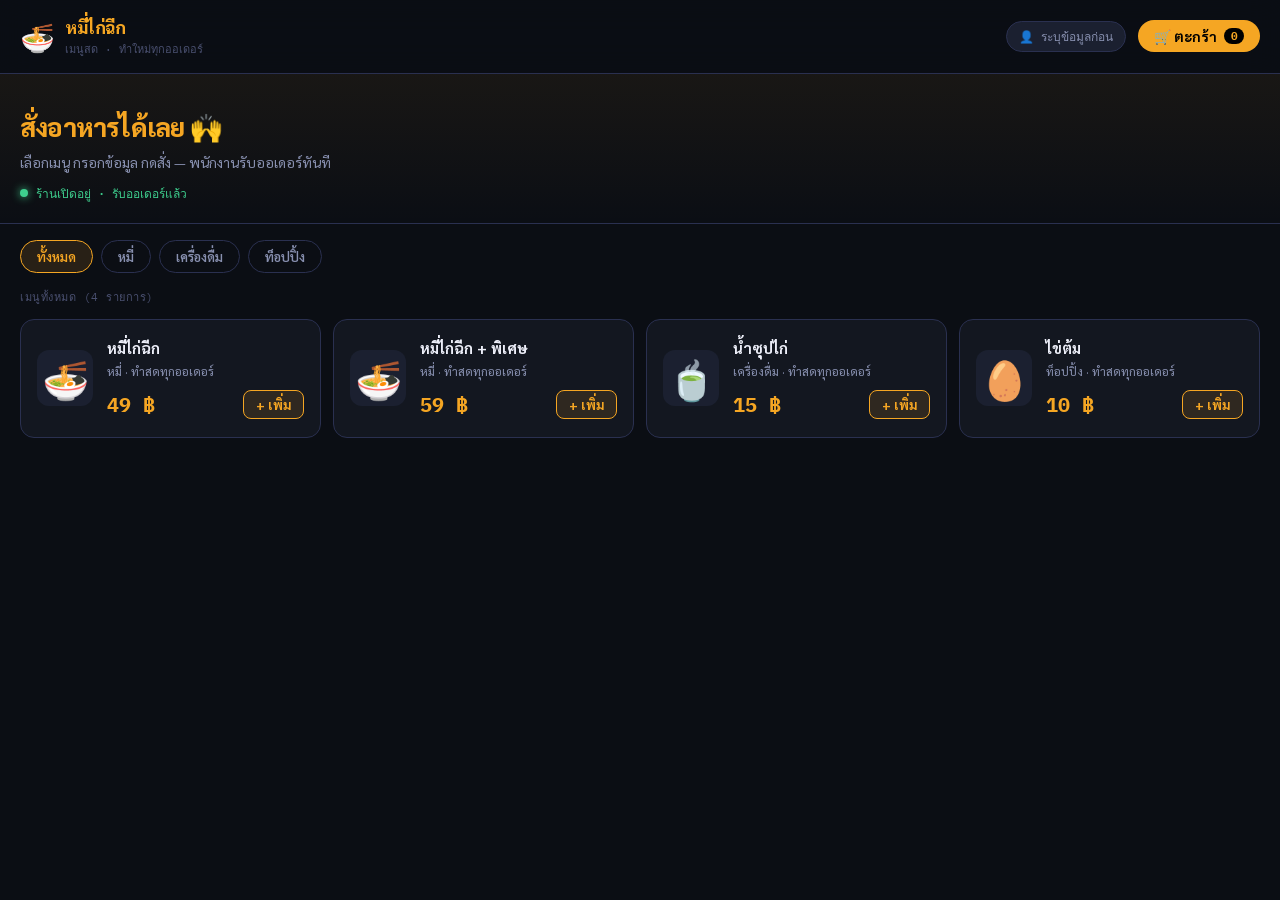
<file: Customer.html>
<!DOCTYPE html>
<html lang="th">
<head>
<meta charset="UTF-8">
<meta name="viewport" content="width=device-width, initial-scale=1, viewport-fit=cover">
<title>หมี่ไก่ฉีก — สั่งอาหาร</title>
<link href="https://fonts.googleapis.com/css2?family=Sarabun:wght@300;400;500;600;700;800&family=IBM+Plex+Mono:wght@400;500&display=swap" rel="stylesheet">
<style>
:root {
  --bg: #0b0e14;
  --surface: #131720;
  --surface2: #1b2030;
  --surface3: #222840;
  --border: #2a3050;
  --accent: #f5a623;
  --accent-dim: rgba(245,166,35,.12);
  --green: #3ecf8e;
  --green-dim: rgba(62,207,142,.12);
  --red: #ef4444;
  --text: #eceef8;
  --text2: #8890b0;
  --text3: #4a5070;
  --mono: 'IBM Plex Mono', monospace;
  --sans: 'Sarabun', sans-serif;
  --r: 14px;
  --r-sm: 8px;
  padding-top: env(safe-area-inset-top, 0px);
  padding-bottom: env(safe-area-inset-bottom, 0px);
  box-sizing: border-box;
}
*, *::before, *::after { box-sizing: border-box; margin: 0; padding: 0; }
html, body { min-height: 100%; background: var(--bg); color: var(--text); font-family: var(--sans); font-size: 15px; line-height: 1.6; }

/* ── HEADER ── */
header {
  position: sticky; top: env(safe-area-inset-top, 0px); z-index: 50;
  background: rgba(11,14,20,.9); backdrop-filter: blur(16px);
  border-bottom: 1px solid var(--border);
  padding: 14px 20px; display: flex; align-items: center; justify-content: space-between;
}
.logo { display: flex; align-items: center; gap: 10px; }
.logo-icon { font-size: 28px; line-height: 1; }
.logo-text .name { font-size: 17px; font-weight: 800; color: var(--accent); letter-spacing: -0.5px; }
.logo-text .tagline { font-size: 11px; color: var(--text3); font-family: var(--mono); }
.header-right { display: flex; align-items: center; gap: 12px; }
.customer-chip { background: var(--surface2); border: 1px solid var(--border); border-radius: 20px; padding: 5px 12px; font-size: 12px; font-family: var(--mono); color: var(--text2); max-width: 160px; overflow: hidden; text-overflow: ellipsis; white-space: nowrap; }
.cart-btn { position: relative; background: var(--accent); color: #000; border: none; border-radius: 20px; padding: 7px 16px; font-family: var(--sans); font-size: 14px; font-weight: 700; cursor: pointer; display: flex; align-items: center; gap: 7px; transition: opacity .15s; }
.cart-btn:hover { opacity: .9; }
.cart-badge { background: #000; color: var(--accent); border-radius: 10px; padding: 1px 6px; font-size: 11px; font-weight: 800; font-family: var(--mono); min-width: 20px; text-align: center; }

/* ── HERO ── */
.hero {
  padding: 32px 20px 20px;
  background: linear-gradient(180deg, rgba(245,166,35,.06) 0%, transparent 100%);
  border-bottom: 1px solid var(--border);
}
.hero h1 { font-size: 26px; font-weight: 800; letter-spacing: -0.8px; color: var(--accent); margin-bottom: 4px; }
.hero p { font-size: 14px; color: var(--text2); }
.status-row { display: flex; align-items: center; gap: 8px; margin-top: 10px; }
.status-dot { width: 8px; height: 8px; border-radius: 50%; background: var(--green); box-shadow: 0 0 8px var(--green); animation: pulse 2s ease infinite; }
@keyframes pulse { 0%,100% { opacity:1 } 50% { opacity:.5 } }
.status-text { font-size: 12px; color: var(--green); font-family: var(--mono); font-weight: 500; }

/* ── CAT TABS ── */
.cat-tabs { display: flex; gap: 8px; padding: 16px 20px 0; overflow-x: auto; scrollbar-width: none; }
.cat-tabs::-webkit-scrollbar { display: none; }
.cat-tab { flex-shrink: 0; padding: 7px 16px; border-radius: 20px; border: 1px solid var(--border); background: transparent; color: var(--text2); font-family: var(--sans); font-size: 13px; font-weight: 600; cursor: pointer; transition: all .15s; white-space: nowrap; }
.cat-tab.active, .cat-tab:hover { background: var(--accent-dim); border-color: var(--accent); color: var(--accent); }

/* ── MENU ── */
.menu-section { padding: 16px 20px 100px; }
.section-label { font-size: 11px; color: var(--text3); font-family: var(--mono); letter-spacing: 0.5px; text-transform: uppercase; margin-bottom: 12px; }
.menu-grid { display: grid; grid-template-columns: repeat(auto-fill, minmax(300px, 1fr)); gap: 12px; }

.menu-card {
  background: var(--surface); border: 1px solid var(--border);
  border-radius: var(--r); padding: 16px;
  display: flex; align-items: center; gap: 14px;
  cursor: pointer; transition: border-color .15s, background .15s;
}
.menu-card:hover { border-color: var(--accent); background: var(--surface2); }
.menu-card.out-of-stock { opacity: .5; cursor: not-allowed; }
.menu-card.out-of-stock:hover { border-color: var(--border); background: var(--surface); }
.menu-emoji { font-size: 38px; width: 56px; height: 56px; display: flex; align-items: center; justify-content: center; background: var(--surface2); border-radius: 12px; flex-shrink: 0; }
.menu-info { flex: 1; min-width: 0; }
.menu-name { font-size: 15px; font-weight: 700; margin-bottom: 2px; }
.menu-desc { font-size: 12px; color: var(--text2); margin-bottom: 8px; white-space: nowrap; overflow: hidden; text-overflow: ellipsis; }
.menu-bottom { display: flex; align-items: center; justify-content: space-between; }
.menu-price { font-family: var(--mono); font-size: 20px; font-weight: 700; color: var(--accent); }
.menu-add { background: var(--accent-dim); border: 1px solid var(--accent); color: var(--accent); border-radius: 8px; padding: 5px 12px; font-size: 13px; font-weight: 700; font-family: var(--sans); cursor: pointer; transition: background .15s; }
.menu-add:hover { background: var(--accent); color: #000; }

/* ── CART DRAWER ── */
.drawer-backdrop { position: fixed; inset: 0; background: rgba(0,0,0,.6); z-index: 60; display: none; }
.drawer-backdrop.open { display: block; }
.drawer {
  position: fixed; right: 0; top: 0; bottom: 0; z-index: 70;
  width: 420px; max-width: 100vw;
  background: var(--surface); border-left: 1px solid var(--border);
  display: flex; flex-direction: column;
  transform: translateX(100%); transition: transform .25s cubic-bezier(.4,0,.2,1);
}
.drawer.open { transform: translateX(0); }
.drawer-header { padding: 18px 20px; border-bottom: 1px solid var(--border); display: flex; align-items: center; justify-content: space-between; }
.drawer-title { font-size: 16px; font-weight: 700; }
.drawer-close { background: none; border: none; color: var(--text2); cursor: pointer; font-size: 22px; padding: 2px; line-height: 1; transition: color .15s; }
.drawer-close:hover { color: var(--text); }
.drawer-body { flex: 1; overflow-y: auto; padding: 16px; }
.drawer-empty { height: 200px; display: flex; flex-direction: column; align-items: center; justify-content: center; gap: 10px; color: var(--text3); }
.drawer-empty .empty-icon { font-size: 40px; }

/* cart items */
.cart-item { display: flex; align-items: center; gap: 12px; padding: 12px 0; border-bottom: 1px solid var(--border); }
.cart-item:last-child { border-bottom: none; }
.ci-emoji { font-size: 24px; width: 40px; height: 40px; display: flex; align-items: center; justify-content: center; background: var(--surface2); border-radius: 8px; flex-shrink: 0; }
.ci-info { flex: 1; min-width: 0; }
.ci-name { font-size: 14px; font-weight: 600; margin-bottom: 2px; }
.ci-price { font-size: 12px; color: var(--text2); font-family: var(--mono); }
.ci-controls { display: flex; align-items: center; gap: 8px; }
.ci-subtotal { font-family: var(--mono); font-size: 15px; font-weight: 700; color: var(--accent); min-width: 64px; text-align: right; }
.qty-btn { width: 28px; height: 28px; border-radius: 50%; background: var(--surface3); border: 1px solid var(--border); color: var(--text); cursor: pointer; font-size: 16px; display: flex; align-items: center; justify-content: center; transition: background .12s; }
.qty-btn:hover { background: var(--accent); color: #000; border-color: var(--accent); }
.qty-num { font-family: var(--mono); font-weight: 700; min-width: 20px; text-align: center; font-size: 15px; }

/* special note */
.note-area { margin-top: 14px; }
.note-label { font-size: 12px; color: var(--text2); margin-bottom: 6px; font-family: var(--mono); }
textarea.note-input { width: 100%; background: var(--surface2); border: 1px solid var(--border); border-radius: var(--r-sm); padding: 10px 12px; color: var(--text); font-family: var(--sans); font-size: 13px; resize: none; outline: none; transition: border-color .15s; }
textarea.note-input:focus { border-color: var(--accent); }

/* customer info form */
.customer-info-area {
  padding: 14px 16px;
  border-top: 1px solid var(--border);
  background: var(--surface2);
  border-radius: var(--r-sm);
  margin: 0 0 2px;
}
.customer-info-title {
  font-size: 12px; color: var(--text2);
  font-family: var(--mono); margin-bottom: 10px;
  display: flex; align-items: center; gap: 6px;
}
.cinfo-grid {
  display: grid;
  grid-template-columns: 1fr 1fr;
  gap: 8px;
}
.cinfo-grid .full { grid-column: 1 / -1; }
.cinfo-group { display: flex; flex-direction: column; gap: 4px; }
.cinfo-label { font-size: 11px; color: var(--text3); font-family: var(--mono); }
.cinfo-input {
  background: var(--surface3);
  border: 1px solid var(--border);
  border-radius: var(--r-sm);
  padding: 9px 12px;
  color: var(--text);
  font-family: var(--sans);
  font-size: 14px;
  font-weight: 600;
  outline: none;
  transition: border-color .15s;
  width: 100%;
}
.cinfo-input:focus { border-color: var(--accent); }
.cinfo-input::placeholder { font-weight: 400; color: var(--text3); }
/* year selector */
.year-pills { display: flex; gap: 6px; flex-wrap: wrap; }
.year-pill {
  padding: 7px 12px;
  border-radius: 20px;
  border: 1px solid var(--border);
  background: var(--surface3);
  color: var(--text2);
  cursor: pointer;
  font-size: 12px;
  font-family: var(--mono);
  font-weight: 600;
  transition: all .12s;
  white-space: nowrap;
}
.year-pill.selected {
  border-color: var(--accent);
  background: var(--accent-dim);
  color: var(--accent);
}

/* summary & order btn */
.drawer-footer { padding: 16px; border-top: 1px solid var(--border); }
.summary-row { display: flex; justify-content: space-between; font-size: 13px; color: var(--text2); margin-bottom: 6px; }
.summary-total { display: flex; justify-content: space-between; font-size: 20px; font-weight: 800; font-family: var(--mono); color: var(--accent); margin-bottom: 14px; }
.order-btn { width: 100%; padding: 14px; border-radius: var(--r-sm); background: var(--accent); color: #000; border: none; font-family: var(--sans); font-size: 16px; font-weight: 800; cursor: pointer; transition: opacity .15s; display: flex; align-items: center; justify-content: center; gap: 8px; }
.order-btn:hover { opacity: .9; }
.order-btn:disabled { opacity: .4; cursor: not-allowed; }

/* ── ORDER STATUS ── */
.status-screen { position: fixed; inset: 0; background: var(--bg); z-index: 80; display: none; flex-direction: column; align-items: center; justify-content: center; padding: 32px; }
.status-screen.show { display: flex; }
.status-icon { font-size: 72px; margin-bottom: 20px; }
.status-heading { font-size: 26px; font-weight: 800; letter-spacing: -0.8px; margin-bottom: 8px; text-align: center; }
.status-sub { font-size: 15px; color: var(--text2); text-align: center; margin-bottom: 28px; }
.order-card { background: var(--surface); border: 1px solid var(--border); border-radius: var(--r); padding: 20px; width: 100%; max-width: 380px; margin-bottom: 24px; }
.order-card-row { display: flex; justify-content: space-between; font-size: 14px; margin-bottom: 8px; }
.order-card-row:last-child { margin-bottom: 0; }
.order-id-badge { background: var(--accent-dim); border: 1px solid var(--accent); border-radius: 8px; padding: 8px 16px; font-family: var(--mono); font-size: 22px; font-weight: 800; color: var(--accent); text-align: center; margin-bottom: 16px; }
.progress-bar { height: 4px; background: var(--surface3); border-radius: 10px; overflow: hidden; margin: 12px 0; }
.progress-fill { height: 100%; border-radius: 10px; background: linear-gradient(90deg, var(--accent), var(--green)); transition: width 1s ease; }
.step-row { display: flex; gap: 8px; margin-bottom: 6px; align-items: center; }
.step-dot { width: 8px; height: 8px; border-radius: 50%; flex-shrink: 0; }
.step-dot.done { background: var(--green); }
.step-dot.active { background: var(--accent); box-shadow: 0 0 8px var(--accent); }
.step-dot.wait { background: var(--surface3); }
.step-label { font-size: 13px; }
.step-label.done { color: var(--green); }
.step-label.active { color: var(--accent); font-weight: 700; }
.step-label.wait { color: var(--text3); }

.back-btn { background: var(--surface2); border: 1px solid var(--border); border-radius: var(--r-sm); padding: 12px 28px; font-family: var(--sans); font-size: 15px; font-weight: 700; color: var(--text2); cursor: pointer; transition: background .15s, color .15s; }
.back-btn:hover { background: var(--surface3); color: var(--text); }

/* ── TOAST ── */
.toast { position: fixed; bottom: 90px; left: 50%; transform: translateX(-50%); background: var(--surface2); border: 1px solid var(--border); border-radius: 20px; padding: 10px 20px; font-size: 14px; z-index: 999; white-space: nowrap; box-shadow: 0 8px 32px rgba(0,0,0,.4); }
.toast.success { border-left: 3px solid var(--green); }
.toast.error { border-left: 3px solid var(--red); }

/* ── LOADING ── */
.spinner { width: 32px; height: 32px; border: 2px solid var(--surface3); border-top-color: var(--accent); border-radius: 50%; animation: spin .8s linear infinite; }
@keyframes spin { to { transform: rotate(360deg); } }
.loading-page { height: 60vh; display: flex; flex-direction: column; align-items: center; justify-content: center; gap: 14px; color: var(--text3); font-family: var(--mono); font-size: 13px; }

::-webkit-scrollbar { width: 4px; }
::-webkit-scrollbar-thumb { background: var(--surface3); border-radius: 10px; }

/* ── PAYMENT SCREEN ── */
.pay-screen { position: fixed; inset: 0; background: var(--bg); z-index: 82; display: none; flex-direction: column; padding: 0; overflow-y: auto; }
.pay-screen.show { display: flex; }
.pay-screen-header { padding: 18px 20px; border-bottom: 1px solid var(--border); display: flex; align-items: center; gap: 12px; background: var(--surface); }
.pay-screen-back { background: none; border: none; color: var(--text2); cursor: pointer; font-size: 22px; line-height: 1; padding: 4px; }
.pay-screen-title { font-size: 17px; font-weight: 800; }
.pay-screen-body { flex: 1; padding: 20px; max-width: 480px; width: 100%; margin: 0 auto; }
.pay-total-box { background: var(--accent-dim); border: 1px solid rgba(245,166,35,.3); border-radius: var(--r); padding: 20px; text-align: center; margin-bottom: 20px; }
.pay-total-label { font-size: 12px; color: var(--text2); font-family: var(--mono); margin-bottom: 4px; }
.pay-total-val { font-size: 40px; font-weight: 800; font-family: var(--mono); color: var(--accent); }
.pay-section-label { font-size: 11px; color: var(--text3); font-family: var(--mono); letter-spacing: 0.5px; text-transform: uppercase; margin-bottom: 10px; }
.pay-methods { display: grid; grid-template-columns: 1fr 1fr; gap: 10px; margin-bottom: 20px; }
.pay-method-card { background: var(--surface); border: 2px solid var(--border); border-radius: var(--r-sm); padding: 16px 12px; text-align: center; cursor: pointer; transition: all .15s; }
.pay-method-card:hover { border-color: var(--accent); background: var(--surface2); }
.pay-method-card.selected { border-color: var(--accent); background: var(--accent-dim); }
.pay-method-icon { font-size: 32px; margin-bottom: 6px; }
.pay-method-name { font-size: 14px; font-weight: 700; }
.pay-method-sub { font-size: 11px; color: var(--text2); margin-top: 2px; }
.pay-input-group { margin-bottom: 16px; }
.pay-input-label { font-size: 12px; color: var(--text2); font-family: var(--mono); margin-bottom: 6px; display: block; }
.pay-input { width: 100%; background: var(--surface2); border: 1px solid var(--border); border-radius: var(--r-sm); padding: 12px 14px; color: var(--text); font-family: var(--sans); font-size: 15px; outline: none; transition: border-color .15s; }
.pay-input:focus { border-color: var(--accent); }
.pay-submit-btn { width: 100%; padding: 16px; border-radius: var(--r-sm); background: var(--accent); color: #000; border: none; font-family: var(--sans); font-size: 17px; font-weight: 800; cursor: pointer; transition: opacity .15s; display: flex; align-items: center; justify-content: center; gap: 8px; margin-top: 8px; }
.pay-submit-btn:hover { opacity: .9; }
.pay-submit-btn:disabled { opacity: .4; cursor: not-allowed; }
.qr-box { background: var(--surface2); border: 1px solid var(--border); border-radius: var(--r); padding: 28px 20px; text-align: center; margin: 16px 0; }
.qr-placeholder { width: 160px; height: 160px; background: white; border-radius: 8px; margin: 0 auto 12px; display: flex; align-items: center; justify-content: center; font-size: 80px; }
.qr-hint { font-size: 13px; color: var(--text2); }
</style>
</head>
<body>

<!-- HEADER -->
<header>
  <div class="logo">
    <div class="logo-icon">🍜</div>
    <div class="logo-text">
      <div class="name">หมี่ไก่ฉีก</div>
      <div class="tagline">เมนูสด · ทำใหม่ทุกออเดอร์</div>
    </div>
  </div>
  <div class="header-right">
    <div class="customer-chip" id="customerChip">👤 ระบุข้อมูลก่อน</div>
    <button class="cart-btn" id="cartToggleBtn">
      🛒 ตะกร้า <span class="cart-badge" id="cartBadge">0</span>
    </button>
  </div>
</header>

<!-- HERO -->
<div class="hero">
  <h1>สั่งอาหารได้เลย 🙌</h1>
  <p>เลือกเมนู กรอกข้อมูล กดสั่ง — พนักงานรับออเดอร์ทันที</p>
  <div class="status-row">
    <div class="status-dot"></div>
    <div class="status-text" id="shopStatus">ร้านเปิดอยู่ · รับออเดอร์แล้ว</div>
  </div>
</div>

<!-- CATEGORY TABS -->
<div class="cat-tabs" id="catTabs">
  <button class="cat-tab active" data-cat="all">ทั้งหมด</button>
</div>

<!-- MENU -->
<div class="menu-section">
  <div class="section-label" id="menuLabel">เมนูทั้งหมด</div>
  <div class="menu-grid" id="menuGrid">
    <div class="loading-page"><div class="spinner"></div>กำลังโหลดเมนู...</div>
  </div>
</div>

<!-- CART DRAWER -->
<div class="drawer-backdrop" id="drawerBackdrop"></div>
<div class="drawer" id="cartDrawer">
  <div class="drawer-header">
    <div class="drawer-title">🧾 ตะกร้าของคุณ</div>
    <button class="drawer-close" id="drawerClose">✕</button>
  </div>
  <div class="drawer-body">
    <div id="cartBody">
      <div class="drawer-empty"><div class="empty-icon">🛒</div><span>ตะกร้าว่างอยู่<br>เลือกเมนูก่อนนะ</span></div>
    </div>
    <div class="note-area" id="noteArea" style="display:none">
      <div class="note-label">📝 หมายเหตุพิเศษ (ถ้ามี)</div>
      <textarea class="note-input" id="specialNote" rows="2" placeholder="เช่น ไม่ใส่ผัก, เพิ่มเผ็ด..."></textarea>
    </div>
  </div>

  <!-- CUSTOMER INFO FORM -->
  <div class="customer-info-area" id="customerInfoArea" style="display:none">
    <div class="customer-info-title">👤 ข้อมูลผู้สั่ง</div>
    <div class="cinfo-grid">

      <!-- ชื่อ (เต็มแถว) -->
      <div class="cinfo-group full">
        <div class="cinfo-label">ชื่อ-นามสกุล *</div>
        <input class="cinfo-input" id="ciName" type="text"
               placeholder="เช่น สมหญิง ใจดี" maxlength="60" autocomplete="name">
      </div>

      <!-- คณะ -->
      <div class="cinfo-group full">
        <div class="cinfo-label">คณะ *</div>
        <input class="cinfo-input" id="ciFaculty" type="text"
               placeholder="เช่น วิศวกรรมศาสตร์, บริหารธุรกิจ" maxlength="80" list="facultyList">
        <datalist id="facultyList">
          <option value="วิศวกรรมศาสตร์">
          <option value="บริหารธุรกิจ">
          <option value="นิติศาสตร์">
          <option value="แพทยศาสตร์">
          <option value="พยาบาลศาสตร์">
          <option value="เภสัชศาสตร์">
          <option value="ทันตแพทยศาสตร์">
          <option value="สัตวแพทยศาสตร์">
          <option value="วิทยาศาสตร์">
          <option value="ศิลปศาสตร์">
          <option value="มนุษยศาสตร์">
          <option value="สังคมศาสตร์">
          <option value="รัฐศาสตร์">
          <option value="เศรษฐศาสตร์">
          <option value="สถาปัตยกรรมศาสตร์">
          <option value="ครุศาสตร์ / ศึกษาศาสตร์">
          <option value="เทคโนโลยีสารสนเทศ">
          <option value="วิทยาการคอมพิวเตอร์">
          <option value="อุตสาหกรรมการเกษตร">
          <option value="เกษตรศาสตร์">
        </datalist>
      </div>

      <!-- ชั้นปี -->
      <div class="cinfo-group full">
        <div class="cinfo-label">ชั้นปี *</div>
        <div class="year-pills" id="yearPills">
          <div class="year-pill selected" data-year="ปี 1">ปี 1</div>
          <div class="year-pill" data-year="ปี 2">ปี 2</div>
          <div class="year-pill" data-year="ปี 3">ปี 3</div>
          <div class="year-pill" data-year="ปี 4">ปี 4</div>
          <div class="year-pill" data-year="ปี 5">ปี 5</div>
          <div class="year-pill" data-year="บัณฑิต">บัณฑิต</div>
          <div class="year-pill" data-year="อาจารย์/เจ้าหน้าที่">อาจารย์/เจ้าหน้าที่</div>
        </div>
      </div>

      <!-- เบอร์โทร -->
      <div class="cinfo-group full">
        <div class="cinfo-label">เบอร์โทรศัพท์ *</div>
        <input class="cinfo-input" id="ciPhone" type="tel"
               placeholder="0xx-xxx-xxxx" maxlength="10" inputmode="numeric" autocomplete="tel">
      </div>

    </div>
  </div>

  <div class="drawer-footer">
    <div id="summaryArea" style="display:none">
      <div class="summary-row"><span>รายการ</span><span id="summaryCount">0 รายการ</span></div>
      <div class="summary-row"><span>ส่วนลด</span><span>0 ฿</span></div>
      <div class="summary-total"><span>รวม</span><span id="summaryTotal">0 ฿</span></div>
    </div>
    <button class="order-btn" id="placeOrderBtn" disabled>เลือกเมนูก่อนนะ</button>
  </div>
</div>

<!-- PAYMENT SCREEN -->
<div class="pay-screen" id="payScreen">
  <div class="pay-screen-header">
    <button class="pay-screen-back" id="payScreenBack">←</button>
    <div class="pay-screen-title">💳 ยืนยันและชำระเงิน</div>
  </div>
  <div class="pay-screen-body">
    <div class="pay-total-box">
      <div class="pay-total-label">ยอดที่ต้องชำระ</div>
      <div class="pay-total-val" id="payTotalVal">0 ฿</div>
    </div>

    <div class="pay-section-label">เลือกช่องทางชำระเงิน</div>
    <div class="pay-methods">
      <div class="pay-method-card selected" data-pay="cash">
        <div class="pay-method-icon">💵</div>
        <div class="pay-method-name">เงินสด</div>
        <div class="pay-method-sub">ชำระที่แคชเชียร์</div>
      </div>
      <div class="pay-method-card" data-pay="qr">
        <div class="pay-method-icon">📱</div>
        <div class="pay-method-name">QR Payment</div>
        <div class="pay-method-sub">พร้อมเพย์ / PromptPay</div>
      </div>
    </div>

    <div id="cashPayInfo" style="background:var(--surface2);border:1px solid var(--border);border-radius:var(--r-sm);padding:14px;margin-bottom:16px;font-size:13px;color:var(--text2);">
      💡 ชำระเงินสดได้ที่แคชเชียร์หลังอาหารเสิร์ฟแล้ว
    </div>
    <div id="qrPayInfo" style="display:none;">
      <div class="qr-box">
        <div class="qr-placeholder">📲</div>
        <div class="qr-hint">แสกน QR เพื่อชำระ หรือโอนผ่านพร้อมเพย์<br><strong style="color:var(--accent)">0xx-xxx-xxxx</strong></div>
      </div>
    </div>

    <div id="payOrderSummary" style="background:var(--surface2);border-radius:var(--r-sm);padding:14px;margin-bottom:16px;"></div>

    <button class="pay-submit-btn" id="paySubmitBtn">✅ ยืนยันสั่งอาหาร</button>
  </div>
</div>

<!-- ORDER STATUS SCREEN -->
<div class="status-screen" id="statusScreen">
  <div class="status-icon" id="statusIcon">⏳</div>
  <div class="status-heading" id="statusHeading">ส่งออเดอร์แล้ว!</div>
  <div class="status-sub" id="statusSub">กำลังรอพนักงานรับออเดอร์...</div>
  <div class="order-card">
    <div class="order-id-badge" id="statusOrderId">—</div>
    <div id="statusItems"></div>
    <hr style="border:none;border-top:1px dashed var(--border);margin:12px 0">
    <div class="order-card-row" style="font-weight:700"><span>ยอดรวม</span><span style="color:var(--accent);font-family:var(--mono)" id="statusTotal">0 ฿</span></div>
    <div class="order-card-row"><span style="color:var(--text2)">ชื่อ</span><span id="statusName" style="font-weight:600">—</span></div>
    <div class="order-card-row"><span style="color:var(--text2)">คณะ / ชั้นปี</span><span id="statusFacultyYear" style="font-size:12px">—</span></div>
    <div class="order-card-row"><span style="color:var(--text2)">เบอร์</span><span id="statusPhone" style="font-family:var(--mono);font-size:13px">—</span></div>
    <div class="progress-bar"><div class="progress-fill" id="progressFill" style="width:15%"></div></div>
    <div class="step-row"><div class="step-dot done"></div><div class="step-label done">ส่งออเดอร์แล้ว ✓</div></div>
    <div class="step-row" id="stepPreparing"><div class="step-dot wait"></div><div class="step-label wait">กำลังเตรียมอาหาร</div></div>
    <div class="step-row" id="stepDone"><div class="step-dot wait"></div><div class="step-label wait">อาหารพร้อมเสิร์ฟ</div></div>
    <div class="step-row" id="stepPayment"><div class="step-dot wait"></div><div class="step-label wait">รอชำระเงิน</div></div>
  </div>
  <button class="back-btn" id="orderMoreBtn">+ สั่งเพิ่ม</button>
</div>

<!-- TOAST -->
<div class="toast" id="toast" style="display:none"></div>

<script>
// ═══════════════════════════════════════════════
// STATE
// ═══════════════════════════════════════════════
let db = null;
let products = [];
let cart = [];
let selectedYear = 'ปี 1';       // ชั้นปีที่เลือก
let selectedPayMethod = 'cash';
let activeOrderId = null;
let statusPollInterval = null;
let activeCat = 'all';

const MENU_EMOJIS = {
  'หมี่': '🍜', 'เครื่องดื่ม': '🍵', 'ท็อปปิ้ง': '🥚', 'ของหวาน': '🍮',
};
const getEmoji = (cat) => MENU_EMOJIS[cat] || '🍽️';

// ── ดึงข้อมูลผู้สั่ง ──
function getCustomerInfo() {
  return {
    name:    document.getElementById('ciName').value.trim(),
    faculty: document.getElementById('ciFaculty').value.trim(),
    year:    selectedYear,
    phone:   document.getElementById('ciPhone').value.trim(),
  };
}

// ── validate ข้อมูลผู้สั่ง ──
function validateCustomerInfo() {
  const { name, faculty, phone } = getCustomerInfo();
  if (!name)    { showToast('กรุณากรอกชื่อ-นามสกุลก่อนนะ', 'error'); document.getElementById('ciName').focus(); return false; }
  if (!faculty) { showToast('กรุณากรอกคณะก่อนนะ', 'error'); document.getElementById('ciFaculty').focus(); return false; }
  if (!phone || phone.length < 9) { showToast('กรุณากรอกเบอร์โทรให้ถูกต้องนะ', 'error'); document.getElementById('ciPhone').focus(); return false; }
  return true;
}

// ── อัปเดต chip มุมขวาบน ──
function updateCustomerChip() {
  const { name, faculty, year } = getCustomerInfo();
  const chip = document.getElementById('customerChip');
  chip.textContent = name ? `👤 ${name}` : '👤 ระบุข้อมูลก่อน';
  chip.title = name ? `${name} · ${faculty} · ${year}` : '';
}

// ═══════════════════════════════════════════════
// INIT
// ═══════════════════════════════════════════════
async function init() {
  try {
    db = await claude.use('db');
    if (!db) throw new Error('null');
  } catch(e) {
    db = null;
  }

  await loadProducts();
  setupYearPills();
  setupEventListeners();
}

// ═══════════════════════════════════════════════
// PRODUCTS
// ═══════════════════════════════════════════════
async function loadProducts() {
  if (db) {
    try {
      const snap = await db.collection('products').get();
      products = snap.docs.map(d => ({ id: d.id, ...d.data() })).filter(p => p.status === 'active');
    } catch(e) { products = []; }
  } else {
    // localStorage fallback (ข้อมูลจาก staff side)
    products = JSON.parse(localStorage.getItem('pos_products') || '[]').filter(p => p.status === 'active');
  }
  renderCategories();
  renderMenu();
}

function renderCategories() {
  const cats = ['all', ...new Set(products.map(p => p.category).filter(Boolean))];
  const tabsEl = document.getElementById('catTabs');
  tabsEl.innerHTML = cats.map(c =>
    `<button class="cat-tab ${c === activeCat ? 'active' : ''}" data-cat="${c}">${c === 'all' ? 'ทั้งหมด' : c}</button>`
  ).join('');
  tabsEl.querySelectorAll('.cat-tab').forEach(t => {
    t.onclick = () => { activeCat = t.dataset.cat; renderCategories(); renderMenu(); };
  });
}

function renderMenu() {
  const filtered = activeCat === 'all' ? products : products.filter(p => p.category === activeCat);
  document.getElementById('menuLabel').textContent = activeCat === 'all' ? `เมนูทั้งหมด (${filtered.length} รายการ)` : `${activeCat} (${filtered.length} รายการ)`;
  document.getElementById('menuGrid').innerHTML = filtered.length
    ? filtered.map(p => {
        const emoji = getEmoji(p.category);
        const margin = p.price > 0 ? ((p.price - p.cost) / p.price * 100).toFixed(0) : 0;
        return `
          <div class="menu-card" onclick="addToCart('${p.id}','${p.name}',${p.price},${p.cost},'${p.category}')">
            <div class="menu-emoji">${emoji}</div>
            <div class="menu-info">
              <div class="menu-name">${p.name}</div>
              <div class="menu-desc">${p.category} · ทำสดทุกออเดอร์</div>
              <div class="menu-bottom">
                <div class="menu-price">${fmt(p.price)} ฿</div>
                <button class="menu-add" onclick="event.stopPropagation();addToCart('${p.id}','${p.name}',${p.price},${p.cost},'${p.category}')">+ เพิ่ม</button>
              </div>
            </div>
          </div>`;
      }).join('')
    : `<div class="loading-page" style="height:160px">ไม่มีเมนูในหมวดนี้</div>`;
}

// ═══════════════════════════════════════════════
// CART
// ═══════════════════════════════════════════════
function addToCart(id, name, price, cost, cat) {
  const existing = cart.find(c => c.id === id);
  if (existing) existing.qty++;
  else cart.push({ id, name, price, cost, cat, qty: 1 });
  updateCartUI();
  showToast(`+ ${name}`, 'success');
}

function changeCartQty(id, delta) {
  const idx = cart.findIndex(c => c.id === id);
  if (idx < 0) return;
  cart[idx].qty += delta;
  if (cart[idx].qty <= 0) cart.splice(idx, 1);
  updateCartUI();
}

function updateCartUI() {
  const total = cart.reduce((s, i) => s + i.price * i.qty, 0);
  const count = cart.reduce((s, i) => s + i.qty, 0);

  // badge
  document.getElementById('cartBadge').textContent = count;

  // drawer body
  const body             = document.getElementById('cartBody');
  const noteArea         = document.getElementById('noteArea');
  const customerInfoArea = document.getElementById('customerInfoArea');
  const summaryArea      = document.getElementById('summaryArea');
  const btn              = document.getElementById('placeOrderBtn');

  if (!cart.length) {
    body.innerHTML = `<div class="drawer-empty"><div class="empty-icon">🛒</div><span>ตะกร้าว่างอยู่<br>เลือกเมนูก่อนนะ</span></div>`;
    noteArea.style.display         = 'none';
    customerInfoArea.style.display = 'none';
    summaryArea.style.display      = 'none';
    btn.disabled    = true;
    btn.textContent = 'เลือกเมนูก่อนนะ';
  } else {
    body.innerHTML = cart.map(item => `
      <div class="cart-item">
        <div class="ci-emoji">${getEmoji(item.cat)}</div>
        <div class="ci-info">
          <div class="ci-name">${item.name}</div>
          <div class="ci-price">${fmt(item.price)} ฿ × ${item.qty}</div>
        </div>
        <div class="ci-controls">
          <button class="qty-btn" onclick="changeCartQty('${item.id}',-1)">−</button>
          <span class="qty-num">${item.qty}</span>
          <button class="qty-btn" onclick="changeCartQty('${item.id}',1)">+</button>
        </div>
        <div class="ci-subtotal">${fmt(item.price * item.qty)} ฿</div>
      </div>`).join('');
    noteArea.style.display         = 'block';
    customerInfoArea.style.display = 'block';
    summaryArea.style.display      = 'block';
    document.getElementById('summaryCount').textContent = `${count} รายการ`;
    document.getElementById('summaryTotal').textContent = `${fmt(total)} ฿`;
    btn.disabled  = false;
    btn.innerHTML = `💳 ดำเนินการชำระเงิน — ${fmt(total)} ฿`;
  }
}

// ═══════════════════════════════════════════════
// YEAR PILLS — ชั้นปี
// ═══════════════════════════════════════════════
function setupYearPills() {
  document.getElementById('yearPills').querySelectorAll('.year-pill').forEach(pill => {
    pill.onclick = () => {
      selectedYear = pill.dataset.year;
      document.querySelectorAll('.year-pill').forEach(p => p.classList.remove('selected'));
      pill.classList.add('selected');
      updateCustomerChip();
    };
  });
}

// ═══════════════════════════════════════════════
// PAYMENT SCREEN
// ═══════════════════════════════════════════════
function openPayScreen() {
  if (!cart.length) return;
  // ตรวจสอบข้อมูลก่อนไปหน้าชำระเงิน
  if (!validateCustomerInfo()) return;

  const { name, faculty, year, phone } = getCustomerInfo();
  const total = cart.reduce((s, i) => s + i.price * i.qty, 0);
  document.getElementById('payTotalVal').textContent = `${fmt(total)} ฿`;

  // สรุปออเดอร์ + ข้อมูลผู้สั่ง
  document.getElementById('payOrderSummary').innerHTML = `
    <div style="font-size:11px;color:var(--text3);font-family:var(--mono);margin-bottom:8px;">สรุปออเดอร์</div>
    ${cart.map(i => `<div style="display:flex;justify-content:space-between;font-size:13px;margin-bottom:4px;"><span>${i.name} ×${i.qty}</span><span style="font-family:var(--mono);color:var(--text2)">${fmt(i.price*i.qty)} ฿</span></div>`).join('')}
    <div style="border-top:1px dashed var(--border);margin-top:8px;padding-top:8px;display:flex;justify-content:space-between;font-weight:700;"><span>รวม</span><span style="font-family:var(--mono);color:var(--accent)">${fmt(total)} ฿</span></div>
    <div style="border-top:1px dashed var(--border);margin-top:10px;padding-top:10px;">
      <div style="font-size:11px;color:var(--text3);font-family:var(--mono);margin-bottom:6px;">ข้อมูลผู้สั่ง</div>
      <div style="font-size:13px;margin-bottom:3px;">👤 <strong>${name}</strong></div>
      <div style="font-size:12px;color:var(--text2);margin-bottom:2px;">🏫 ${faculty} · ${year}</div>
      <div style="font-size:12px;color:var(--text2);font-family:var(--mono);">📞 ${phone}</div>
    </div>`;

  // reset pay method
  selectedPayMethod = 'cash';
  document.querySelectorAll('.pay-method-card').forEach(c => c.classList.toggle('selected', c.dataset.pay === 'cash'));
  document.getElementById('cashPayInfo').style.display = 'block';
  document.getElementById('qrPayInfo').style.display   = 'none';
  document.getElementById('payScreen').classList.add('show');
  closeDrawer();
}

function closePayScreen() {
  document.getElementById('payScreen').classList.remove('show');
}

// ═══════════════════════════════════════════════
// PLACE ORDER
// ═══════════════════════════════════════════════
async function placeOrder() {
  if (!cart.length) return;
  const note = document.getElementById('specialNote').value.trim();
  const { name, faculty, year, phone } = getCustomerInfo();
  const total = cart.reduce((s, i) => s + i.price * i.qty, 0);
  const cogs  = cart.reduce((s, i) => s + (i.cost || 0) * i.qty, 0);
  const orderId = 'cust-' + Date.now();

  const order = {
    id:             orderId,
    source:         'customer',
    // ── ข้อมูลผู้สั่ง (แทนโต๊ะ) ──
    customer_name:    name,
    customer_faculty: faculty,
    customer_year:    year,
    customer_phone:   phone,
    date:           today(),
    created_at:     new Date().toISOString(),
    items:          cart.map(c => ({ id: c.id, name: c.name, price: c.price, cost: c.cost, qty: c.qty })),
    total, cogs,
    gross_profit:   total - cogs,
    note:           note || '',
    payment_method: selectedPayMethod,
    payment_status: 'pending',
    status:         'pending',
    by:             `${name} (${faculty} ${year})`,
  };

  try {
    if (db) {
      await db.doc(`orders/${orderId}`).set(order);
    } else {
      const arr = JSON.parse(localStorage.getItem('pos_orders') || '[]');
      arr.push(order);
      localStorage.setItem('pos_orders', JSON.stringify(arr));
    }
    activeOrderId = orderId;
    closePayScreen();
    showStatusScreen(order);
    cart = [];
    updateCartUI();
  } catch(e) {
    showToast('เกิดข้อผิดพลาด ลองใหม่อีกครั้ง', 'error');
  }
}

// ═══════════════════════════════════════════════
// STATUS SCREEN
// ═══════════════════════════════════════════════
function showStatusScreen(order) {
  document.getElementById('statusOrderId').textContent     = `#${order.id.slice(-6).toUpperCase()}`;
  document.getElementById('statusItems').innerHTML         = order.items
    .map(i => `<div class="order-card-row"><span>${i.name} ×${i.qty}</span><span style="font-family:var(--mono)">${fmt(i.price * i.qty)} ฿</span></div>`)
    .join('');
  document.getElementById('statusTotal').textContent       = `${fmt(order.total)} ฿`;
  document.getElementById('statusName').textContent        = order.customer_name   || '—';
  document.getElementById('statusFacultyYear').textContent = `${order.customer_faculty || '—'} · ${order.customer_year || '—'}`;
  document.getElementById('statusPhone').textContent       = order.customer_phone  || '—';
  document.getElementById('statusScreen').classList.add('show');
  setStatusStep('pending');
  startPollingStatus(order.id);
}

function setStatusStep(status) {
  const stepPrep = document.getElementById('stepPreparing');
  const stepDone = document.getElementById('stepDone');
  const stepPay  = document.getElementById('stepPayment');
  const progressFill = document.getElementById('progressFill');
  const icon = document.getElementById('statusIcon');
  const heading = document.getElementById('statusHeading');
  const sub = document.getElementById('statusSub');

  const setStep = (el, cls, text) => {
    el.querySelector('.step-dot').className = `step-dot ${cls}`;
    el.querySelector('.step-label').className = `step-label ${cls}`;
    el.querySelector('.step-label').textContent = text;
  };

  if (status === 'pending') {
    icon.textContent = '⏳'; heading.textContent = 'ส่งออเดอร์แล้ว!'; sub.textContent = 'รอพนักงานรับออเดอร์...';
    progressFill.style.width = '15%';
    setStep(stepPrep, 'wait', 'กำลังเตรียมอาหาร');
    setStep(stepDone, 'wait', 'อาหารพร้อมเสิร์ฟ');
    setStep(stepPay,  'wait', 'รอชำระเงิน');
  } else if (status === 'preparing') {
    icon.textContent = '👨‍🍳'; heading.textContent = 'กำลังเตรียมอาหาร'; sub.textContent = 'รอสักครู่นะ อร่อยแน่นอน 🔥';
    progressFill.style.width = '50%';
    setStep(stepPrep, 'active', 'กำลังเตรียมอาหาร...');
    setStep(stepDone, 'wait',   'อาหารพร้อมเสิร์ฟ');
    setStep(stepPay,  'wait',   'รอชำระเงิน');
  } else if (status === 'completed') {
    icon.textContent = '🍜'; heading.textContent = 'อาหารพร้อมเสิร์ฟแล้ว!'; sub.textContent = 'กรุณาชำระเงินที่แคชเชียร์ 🙏';
    progressFill.style.width = '80%';
    setStep(stepPrep, 'done',   'เตรียมอาหารเรียบร้อย ✓');
    setStep(stepDone, 'done',   'อาหารพร้อมเสิร์ฟแล้ว ✓');
    setStep(stepPay,  'active', 'รอชำระเงิน...');
  } else if (status === 'paid') {
    icon.textContent = '🎉'; heading.textContent = 'ชำระเงินแล้ว!'; sub.textContent = 'ขอบคุณที่ใช้บริการ อร่อยนะครับ/ค่ะ 😊';
    progressFill.style.width = '100%';
    setStep(stepPrep, 'done', 'เตรียมอาหารเรียบร้อย ✓');
    setStep(stepDone, 'done', 'อาหารพร้อมเสิร์ฟแล้ว ✓');
    setStep(stepPay,  'done', 'ชำระเงินแล้ว ✓');
    if (statusPollInterval) clearInterval(statusPollInterval);
  }
}

function startPollingStatus(orderId) {
  if (statusPollInterval) clearInterval(statusPollInterval);
  statusPollInterval = setInterval(async () => {
    try {
      let status = 'pending';
      if (db) {
        const snap = await db.doc(`orders/${orderId}`).get();
        if (snap.exists) status = snap.data().status;
      } else {
        const arr = JSON.parse(localStorage.getItem('pos_orders') || '[]');
        const found = arr.find(o => o.id === orderId);
        if (found) status = found.status;
      }
      setStatusStep(status);
      if (status === 'paid') clearInterval(statusPollInterval);
    } catch(e) {}
  }, 3000);
}

// ═══════════════════════════════════════════════
// DRAWER
// ═══════════════════════════════════════════════
function openDrawer() {
  document.getElementById('cartDrawer').classList.add('open');
  document.getElementById('drawerBackdrop').classList.add('open');
}
function closeDrawer() {
  document.getElementById('cartDrawer').classList.remove('open');
  document.getElementById('drawerBackdrop').classList.remove('open');
}

// ═══════════════════════════════════════════════
// UTILS
// ═══════════════════════════════════════════════
function fmt(n) { return Number(n||0).toLocaleString('th-TH', { minimumFractionDigits: 0, maximumFractionDigits: 2 }); }
function today() { return new Date().toISOString().split('T')[0]; }
function showToast(msg, type = 'success') {
  const t = document.getElementById('toast');
  t.className = `toast ${type}`;
  t.textContent = msg;
  t.style.display = 'block';
  clearTimeout(t._timer);
  t._timer = setTimeout(() => { t.style.display = 'none'; }, 2000);
}

// ═══════════════════════════════════════════════
// EVENTS
// ═══════════════════════════════════════════════
function setupEventListeners() {
  document.getElementById('cartToggleBtn').onclick  = openDrawer;
  document.getElementById('drawerBackdrop').onclick = closeDrawer;
  document.getElementById('drawerClose').onclick    = closeDrawer;
  document.getElementById('placeOrderBtn').onclick  = openPayScreen;
  document.getElementById('payScreenBack').onclick  = () => { closePayScreen(); openDrawer(); };
  document.getElementById('paySubmitBtn').onclick   = placeOrder;

  // อัปเดต chip เมื่อพิมพ์ชื่อ / คณะ
  document.getElementById('ciName').oninput    = updateCustomerChip;
  document.getElementById('ciFaculty').oninput = updateCustomerChip;

  // Pay method toggle
  document.querySelectorAll('.pay-method-card').forEach(card => {
    card.onclick = () => {
      selectedPayMethod = card.dataset.pay;
      document.querySelectorAll('.pay-method-card').forEach(c => c.classList.remove('selected'));
      card.classList.add('selected');
      document.getElementById('cashPayInfo').style.display = selectedPayMethod === 'cash' ? 'block' : 'none';
      document.getElementById('qrPayInfo').style.display  = selectedPayMethod === 'qr'   ? 'block' : 'none';
    };
  });

  document.getElementById('orderMoreBtn').onclick = () => {
    document.getElementById('statusScreen').classList.remove('show');
    if (statusPollInterval) clearInterval(statusPollInterval);
    loadProducts();
  };
}

init().catch(console.error);
</script>
</body>
</html>
</file>
